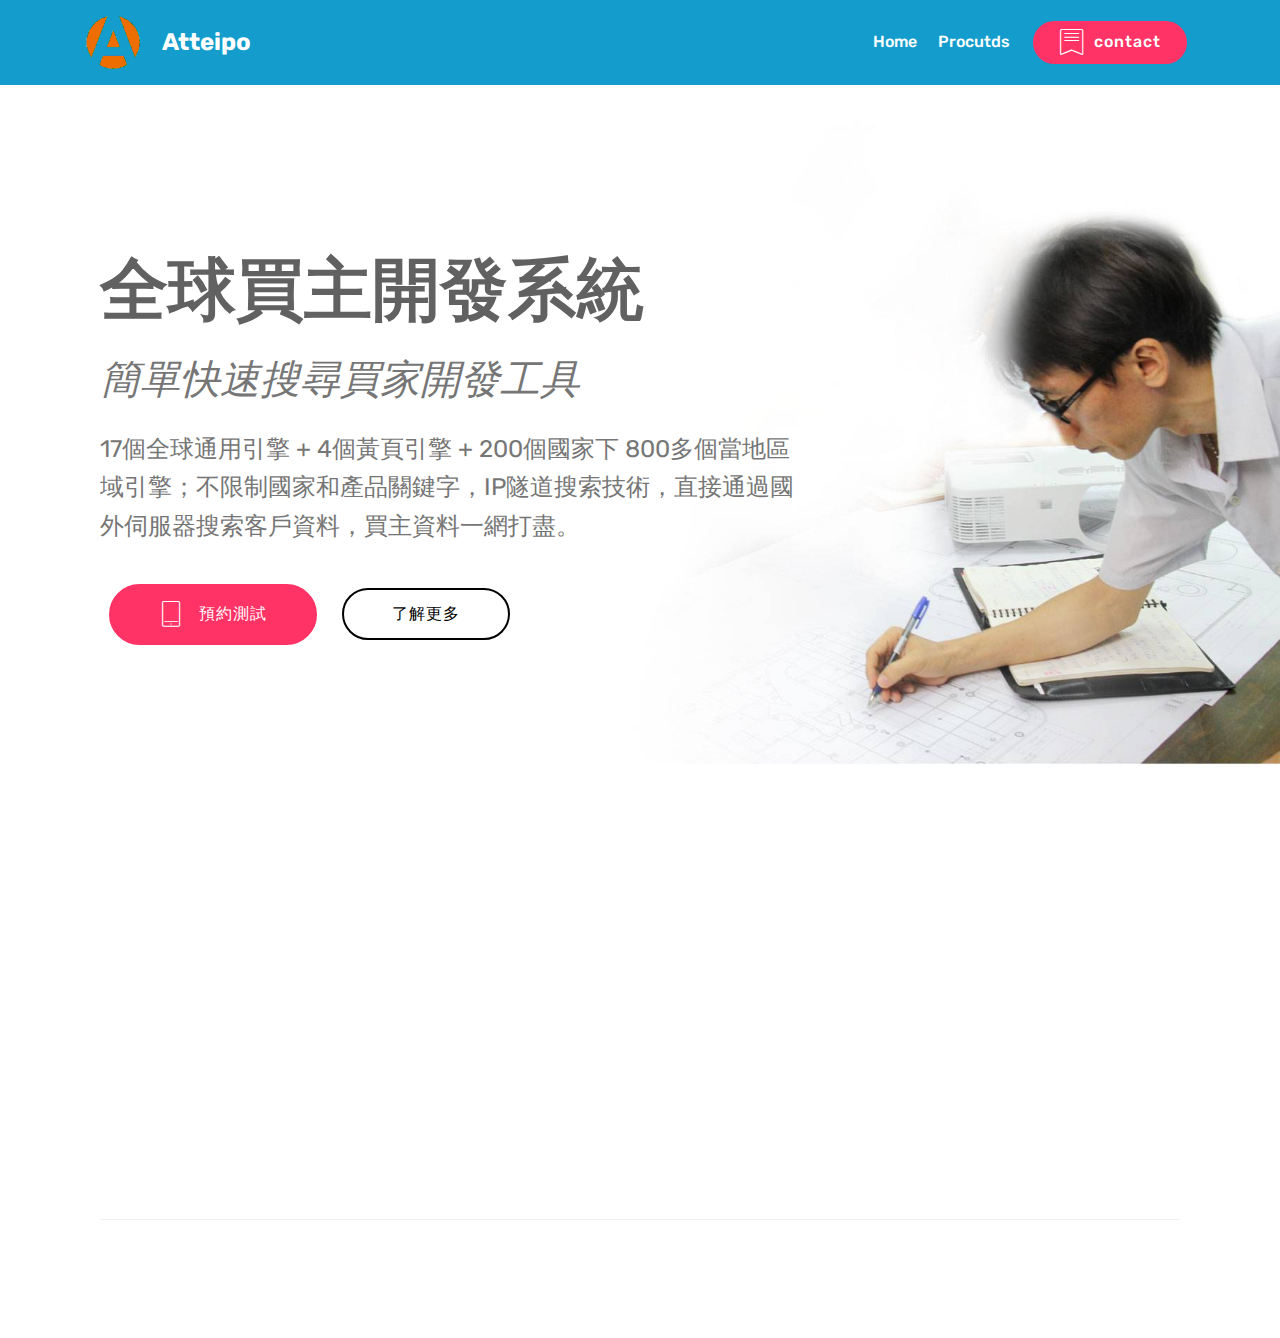
<file: index.html>
<!DOCTYPE html>
<html>
<head>
  <!-- Site made with Mobirise Website Builder v4.3.2, https://mobirise.com -->
  <meta charset="UTF-8">
  <meta http-equiv="X-UA-Compatible" content="IE=edge">
  <meta name="generator" content="Mobirise v4.3.2, mobirise.com">
  <meta name="viewport" content="width=device-width, initial-scale=1">
  <link rel="shortcut icon" href="assets/images/a-1-128x128.png" type="image/x-icon">
  <meta name="description" content="">
  <title>Home</title>
  <link rel="stylesheet" href="assets/web/assets/mobirise-icons/mobirise-icons.css">
  <link rel="stylesheet" href="assets/tether/tether.min.css">
  <link rel="stylesheet" href="assets/bootstrap/css/bootstrap.min.css">
  <link rel="stylesheet" href="assets/bootstrap/css/bootstrap-grid.min.css">
  <link rel="stylesheet" href="assets/bootstrap/css/bootstrap-reboot.min.css">
  <link rel="stylesheet" href="assets/socicon/css/styles.css">
  <link rel="stylesheet" href="assets/dropdown/css/style.css">
  <link rel="stylesheet" href="assets/animate.css/animate.min.css">
  <link rel="stylesheet" href="assets/theme/css/style.css">
  <link rel="stylesheet" href="assets/mobirise/css/mbr-additional.css" type="text/css">
  
  
  
</head>
<body>
<section class="menu cid-qxgG9Fo6vX" once="menu" id="menu2-t" data-rv-view="66">

    

    <nav class="navbar navbar-expand beta-menu navbar-dropdown align-items-center navbar-fixed-top navbar-toggleable-sm">
        <button class="navbar-toggler navbar-toggler-right" type="button" data-toggle="collapse" data-target="#navbarSupportedContent" aria-controls="navbarSupportedContent" aria-expanded="false" aria-label="Toggle navigation">
            <div class="hamburger">
                <span></span>
                <span></span>
                <span></span>
                <span></span>
            </div>
        </button>
        <div class="menu-logo">
            <div class="navbar-brand">
                <span class="navbar-logo">
                    <a href="https://yesme38.github.io/trad/">
                        <img src="assets/images/a-1-128x128.png" alt="Mobirise" title="" media-simple="true" style="height: 4.3rem;">
                    </a>
                </span>
                <span class="navbar-caption-wrap"><a class="navbar-caption text-white display-5" href="index.html">Atteipo</a></span>
            </div>
        </div>
        <div class="collapse navbar-collapse" id="navbarSupportedContent">
            <ul class="navbar-nav nav-dropdown" data-app-modern-menu="true"><li class="nav-item">
                    <a class="nav-link link text-white display-4" href="index.html">
                        Home</a>
                </li>
                <li class="nav-item">
                    <a class="nav-link link text-white display-4" href="page1.html">
                        Procutds</a>
                </li></ul>
            <div class="navbar-buttons mbr-section-btn"><a class="btn btn-sm btn-secondary display-4" href="contact.html"><span class="mbri-bookmark mbr-iconfont mbr-iconfont-btn"></span>
                    contact<br></a></div>
        </div>
    </nav>
</section>

<section class="engine"><a href="https://mobirise.co/c">free web page maker</a></section><section class="header9 cid-qwZsg8IKnx mbr-fullscreen" id="header9-m" data-rv-view="60">

    

    

    <div class="container">
        <div class="media-container-column mbr-white col-md-8">
            <h1 class="mbr-section-title align-left mbr-bold pb-3 mbr-fonts-style display-1">全球買主開發系統</h1>
            <h3 class="mbr-section-subtitle align-left mbr-light pb-3 mbr-fonts-style display-2">
                簡單快速搜尋買家開發工具</h3>
            <p class="mbr-text align-left pb-3 mbr-fonts-style display-5">17個全球通用引擎 + 4個黃頁引擎 + 200個國家下 800多個當地區域引擎；不限制國家和產品關鍵字，IP隧道搜索技術，直接通過國外伺服器搜索客戶資料，買主資料一網打盡。</p>
            <div class="mbr-section-btn align-left"><a class="btn btn-md btn-primary display-4" href="contact.html"><span class="mbri-tablet-vertical mbr-iconfont mbr-iconfont-btn"></span>預約測試</a>
                <a class="btn btn-md btn-black-outline display-4" href="page1.html">了解更多</a></div>
        </div>
    </div>

    
</section>

<section class="footer3 cid-qwZsStF4lR" id="footer3-n" data-rv-view="63">

    

    

    <div class="container">
        <div class="media-container-row content">
            <div class="col-md-2 col-sm-4">
                <div class="mb-3 img-logo">
                    <a href="https://mobirise.com/">
                         <img src="assets/images/a-128x128.png" alt="Mobirise" title="" media-simple="true">
                    </a>
                </div>
                <p class="mbr-fonts-style foot-logo display-5">首岳資訊</p>
            </div>
            <div class="col-md-3 col-sm-4">
                <p class="mb-4 mbr-fonts-style foot-title display-7">服務項目</p>
                <p class="mbr-text mbr-links-column mbr-fonts-style display-7">全球買主開發系統<br>ＳＥＯ網站優化<br>網站設計規劃<br><a href="#" class="text-black">G</a>oogle關鍵字廣告</p>
            </div>
            <div class="col-md-3 col-sm-4">
                <p class="mb-4 mbr-fonts-style foot-title display-7">
                    聯絡我們</p>
                <p class="mbr-text mbr-fonts-style mbr-links-column display-7">台中市北區崇德路一段579號7F3&nbsp;<br>Tel:04-22993075 ＃213<br>Fax:04-22358122<br><br>專案經理 ：曾淑薫 <br><br><br></p>
            </div>
            <div class="col-md-4 col-sm-12">
                <p class="mb-4 mbr-fonts-style foot-title display-7">
                    索取資料</p>
                <p class="mbr-text form-text mbr-fonts-style display-7">
                    留下Email我將相關資訊寄給您.
                </p>
                <div class="media-container-column" data-form-type="formoid">
                    <div data-form-alert="" hidden="" class="align-center">Thanks for filling out the form!</div>

                    <form class="form-inline" action="https://mobirise.com/" method="post" data-form-title="Mobirise Form">
                        <input type="hidden" value="P0WbWrJSkFwkFGByLKWhjFrx5xtRO4LDcmNWnj1fkT/x0uNaF1UGj3mn+YphKdtOn2FQL7hRNTy8EoBa0QHK0FABTVylG3UH24ClpDk+pmztnxQyzsH9PrmbTqUUuStx" data-form-email="true">
                        <div class="form-group">
                            <input type="email" class="form-control input-sm input-inverse my-2" name="email" required="" data-form-field="Email" placeholder="Email" id="email-footer3-n">
                        </div>
                        <div class="input-group-btn m-2"><button href="" class="btn btn-primary display-4" type="submit" role="button">Subscribe</button></div>
                    </form>
                </div>

            </div>
        </div>
        <div class="footer-lower">
            <div class="media-container-row">
                <div class="col-sm-12">
                    <hr>
                </div>
            </div>
            <div class="media-container-row">
                <div class="col-sm-6 copyright">
                    <p class="mbr-text mbr-fonts-style display-7">
                        © Copyright 2017 Atteipo - All Rights Reserved
                    </p>
                </div>
                <div class="col-md-6">
                    <div class="social-list align-right">
                        <div class="soc-item">
                            <a href="https://twitter.com/mobirise" target="_blank">
                                <span class="mbr-iconfont mbr-iconfont-social socicon-twitter socicon" style="color: rgb(255, 255, 255);" media-simple="true"></span>
                            </a>
                        </div>
                        <div class="soc-item">
                            <a href="https://www.facebook.com/pages/Mobirise/1616226671953247" target="_blank">
                                <span class="mbr-iconfont mbr-iconfont-social socicon-facebook socicon" style="color: rgb(255, 255, 255);" media-simple="true"></span>
                            </a>
                        </div>
                        <div class="soc-item">
                            <a href="https://www.youtube.com/c/mobirise" target="_blank">
                                <span class="mbr-iconfont mbr-iconfont-social socicon-youtube socicon" style="color: rgb(255, 255, 255);" media-simple="true"></span>
                            </a>
                        </div>
                        <div class="soc-item">
                            <a href="https://instagram.com/mobirise" target="_blank">
                                <span class="mbr-iconfont mbr-iconfont-social socicon-instagram socicon" style="color: rgb(255, 255, 255);" media-simple="true"></span>
                            </a>
                        </div>
                        <div class="soc-item">
                            <a href="https://plus.google.com/u/0/+Mobirise" target="_blank">
                                <span class="mbr-iconfont mbr-iconfont-social socicon-googleplus socicon" style="color: rgb(255, 255, 255);" media-simple="true"></span>
                            </a>
                        </div>
                        <div class="soc-item">
                            <a href="https://www.behance.net/Mobirise" target="_blank">
                                <span class="mbr-iconfont mbr-iconfont-social socicon-behance socicon" style="font-size: 24px; color: rgb(255, 255, 255);" media-simple="true"></span>
                            </a>
                        </div>
                    </div>
                </div>
            </div>
        </div>
    </div>
</section>


  <script src="assets/web/assets/jquery/jquery.min.js"></script>
  <script src="assets/popper/popper.min.js"></script>
  <script src="assets/tether/tether.min.js"></script>
  <script src="assets/bootstrap/js/bootstrap.min.js"></script>
  <script src="assets/smooth-scroll/smooth-scroll.js"></script>
  <script src="assets/viewport-checker/jquery.viewportchecker.js"></script>
  <script src="assets/dropdown/js/script.min.js"></script>
  <script src="assets/touch-swipe/jquery.touch-swipe.min.js"></script>
  <script src="assets/theme/js/script.js"></script>
  <script src="assets/formoid/formoid.min.js"></script>
  
  
 <div id="scrollToTop" class="scrollToTop mbr-arrow-up"><a style="text-align: center;"><i class="mbri-down mbr-iconfont"></i></a></div>
    <input name="animation" type="hidden">
  </body>
</html>
</file>
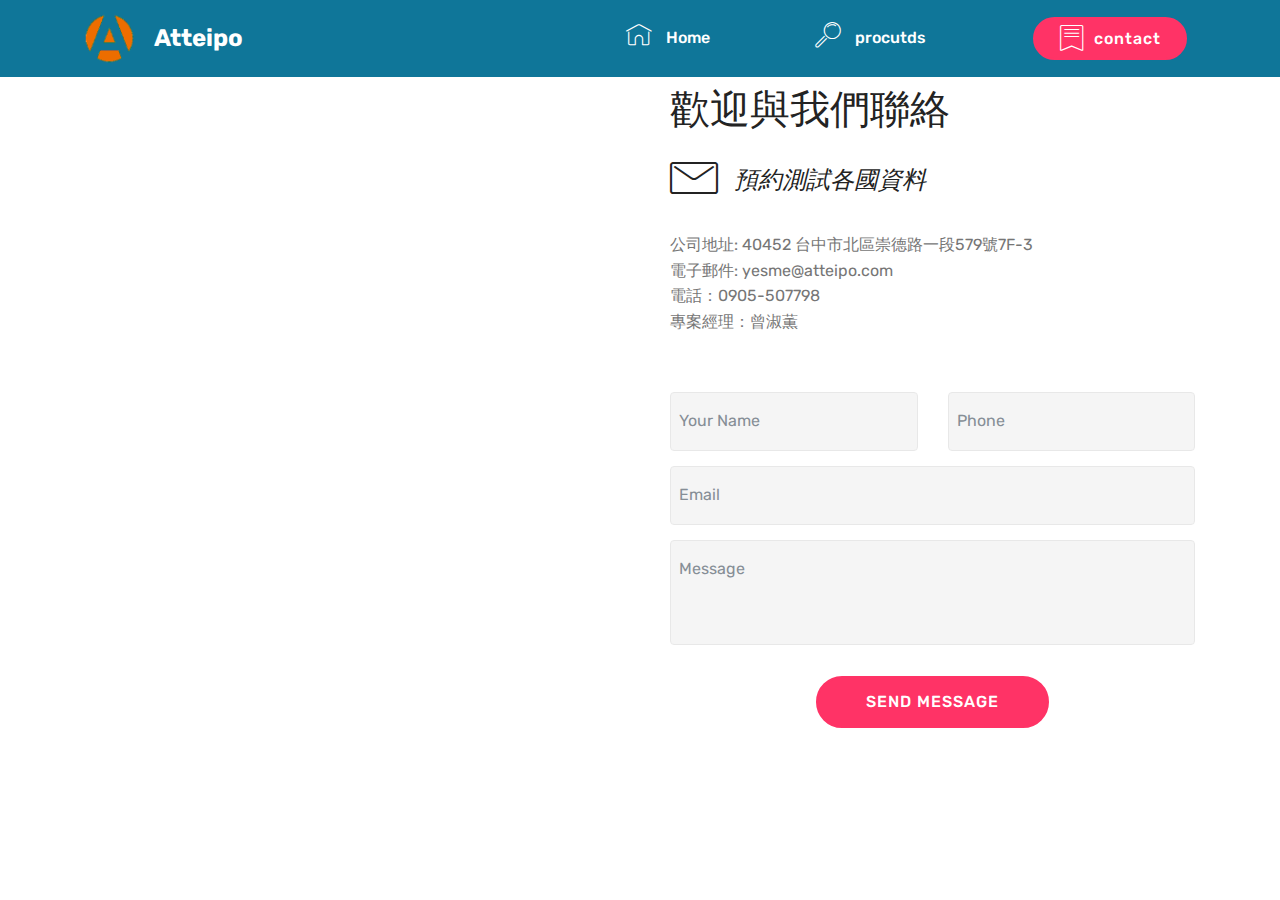
<file: contact.html>
<!DOCTYPE html>
<html>
<head>
  <!-- Site made with Mobirise Website Builder v4.3.2, https://mobirise.com -->
  <meta charset="UTF-8">
  <meta http-equiv="X-UA-Compatible" content="IE=edge">
  <meta name="generator" content="Mobirise v4.3.2, mobirise.com">
  <meta name="viewport" content="width=device-width, initial-scale=1">
  <link rel="shortcut icon" href="assets/images/a-1-128x128.png" type="image/x-icon">
  <meta name="description" content="全球買家開發工具">
  <title>contact</title>
  <link rel="stylesheet" href="assets/web/assets/mobirise-icons/mobirise-icons.css">
  <link rel="stylesheet" href="assets/tether/tether.min.css">
  <link rel="stylesheet" href="assets/bootstrap/css/bootstrap.min.css">
  <link rel="stylesheet" href="assets/bootstrap/css/bootstrap-grid.min.css">
  <link rel="stylesheet" href="assets/bootstrap/css/bootstrap-reboot.min.css">
  <link rel="stylesheet" href="assets/animate.css/animate.min.css">
  <link rel="stylesheet" href="assets/dropdown/css/style.css">
  <link rel="stylesheet" href="assets/theme/css/style.css">
  <link rel="stylesheet" href="assets/mobirise/css/mbr-additional.css" type="text/css">
  
  
  
</head>
<body>
<section class="menu cid-quPydGharx" once="menu" id="menu1-q" data-rv-view="73">

    

    <nav class="navbar navbar-expand beta-menu navbar-dropdown align-items-center navbar-fixed-top navbar-toggleable-sm">
        <button class="navbar-toggler navbar-toggler-right" type="button" data-toggle="collapse" data-target="#navbarSupportedContent" aria-controls="navbarSupportedContent" aria-expanded="false" aria-label="Toggle navigation">
            <div class="hamburger">
                <span></span>
                <span></span>
                <span></span>
                <span></span>
            </div>
        </button>
        <div class="menu-logo">
            <div class="navbar-brand">
                <span class="navbar-logo">
                    <a href="https://yesme38.github.io/trad/">
                         <img src="assets/images/a-128x128.png" alt="Atteipo" title="全球買主開發系統" media-simple="true" style="height: 3.8rem;">
                    </a>
                </span>
                <span class="navbar-caption-wrap"><a class="navbar-caption text-white display-5" href="https://yesme38.github.io/trad/">Atteipo</a></span>
            </div>
        </div>
        <div class="collapse navbar-collapse" id="navbarSupportedContent">
            <ul class="navbar-nav nav-dropdown" data-app-modern-menu="true"><li class="nav-item">
                    <a class="nav-link link text-white display-4" href="index.html">
                        <span class="mbri-home mbr-iconfont mbr-iconfont-btn"></span>
                        Home &nbsp; &nbsp; &nbsp; &nbsp; &nbsp; &nbsp; &nbsp; &nbsp; &nbsp; &nbsp;&nbsp;</a>
                </li>
                <li class="nav-item">
                    <a class="nav-link link text-white display-4" href="page1.html">
                        <span class="mbri-search mbr-iconfont mbr-iconfont-btn"></span>
                        procutds &nbsp; &nbsp; &nbsp; &nbsp; &nbsp; &nbsp; &nbsp; &nbsp; &nbsp; &nbsp;&nbsp;</a>
                </li></ul>
            <div class="navbar-buttons mbr-section-btn"><a class="btn btn-sm btn-secondary display-7" href="contact.html"><span class="mbri-bookmark mbr-iconfont mbr-iconfont-btn"></span>
                    
                    contact<br></a></div>
        </div>
    </nav>
</section>

<section class="engine"><a href="https://mobirise.co/g">how to create a website for free</a></section><section class="mbr-section form4 cid-qx8feM1o64" id="form4-r" data-rv-view="75">

    

    
    <div class="container">
        <div class="row">
            <div class="col-md-6">
                <div class="google-map"><iframe frameborder="0" style="border:0" src="https://www.google.com/maps/embed/v1/place?key=AIzaSyA0Dx_boXQiwvdz8sJHoYeZNVTdoWONYkU&amp;q=place_id:ChIJY585lt4XaTQR5B4XIizihxA" allowfullscreen=""></iframe></div>
            </div>
            <div class="col-md-6">
                <h2 class="pb-3 align-left mbr-fonts-style display-2">
                    歡迎與我們聯絡</h2>
                <div>
                    <div class="icon-block pb-3">
                        <span class="icon-block__icon">
                            <span class="mbri-letter mbr-iconfont" media-simple="true"></span>
                        </span>
                        <h4 class="icon-block__title align-left mbr-fonts-style display-5">
                            預約測試各國資料</h4>
                    </div>
                    <div class="icon-contacts pb-3">
                        <h5 class="align-left mbr-fonts-style display-7"></h5>
                        <p class="mbr-text align-left mbr-fonts-style display-7">公司地址:   40452 台中市北區崇德路一段579號7F-3<br>電子郵件:   yesme@atteipo.com<br>電話：0905-507798<br>專案經理：曾淑薫<br><br></p>
                    </div>
                </div>
                <div data-form-type="formoid">
                    <div data-form-alert="" hidden="">
                        Thanks for filling out the form!
                    </div>
                    <form class="block mbr-form" action="https://mobirise.com/" method="post" data-form-title="Mobirise Form"><input type="hidden" data-form-email="true" value="rOCwZGdO7D6JYfUkp57G5myeEEEoyo9fG4p7au1fYdrBnsfju8cbXwosXSUg55xEWZfsEZ6zpUKZ9YHAWpf+YJQemBcIXOU0hVMsRhXRKwa5+HgYuemW/tfUcpTktFWd">
                        <div class="row">
                            <div class="col-md-6 multi-horizontal" data-for="name">
                                <input type="text" class="form-control input" name="name" data-form-field="Name" placeholder="Your Name" required="" id="name-form4-r">
                            </div>
                            <div class="col-md-6 multi-horizontal" data-for="phone">
                                <input type="text" class="form-control input" name="phone" data-form-field="Phone" placeholder="Phone" required="" id="phone-form4-r">
                            </div>
                            <div class="col-md-12" data-for="email">
                                <input type="text" class="form-control input" name="email" data-form-field="Email" placeholder="Email" required="" id="email-form4-r">
                            </div>
                            <div class="col-md-12" data-for="message">
                                <textarea class="form-control input" name="message" rows="3" data-form-field="Message" placeholder="Message" style="resize:none" id="message-form4-r"></textarea>
                            </div>
                            <div class="input-group-btn col-md-12" style="margin-top: 10px;">
                                <button href="" type="submit" class="btn btn-primary btn-form display-4">SEND MESSAGE</button>
                            </div>
                        </div>
                    </form>
                </div>
            </div>
        </div>
    </div>
</section>


  <script src="assets/web/assets/jquery/jquery.min.js"></script>
  <script src="assets/popper/popper.min.js"></script>
  <script src="assets/tether/tether.min.js"></script>
  <script src="assets/bootstrap/js/bootstrap.min.js"></script>
  <script src="assets/smooth-scroll/smooth-scroll.js"></script>
  <script src="assets/touch-swipe/jquery.touch-swipe.min.js"></script>
  <script src="assets/viewport-checker/jquery.viewportchecker.js"></script>
  <script src="assets/dropdown/js/script.min.js"></script>
  <script src="assets/theme/js/script.js"></script>
  <script src="assets/formoid/formoid.min.js"></script>
  
  
 <div id="scrollToTop" class="scrollToTop mbr-arrow-up"><a style="text-align: center;"><i class="mbri-down mbr-iconfont"></i></a></div>
    <input name="animation" type="hidden">
  </body>
</html>
</file>
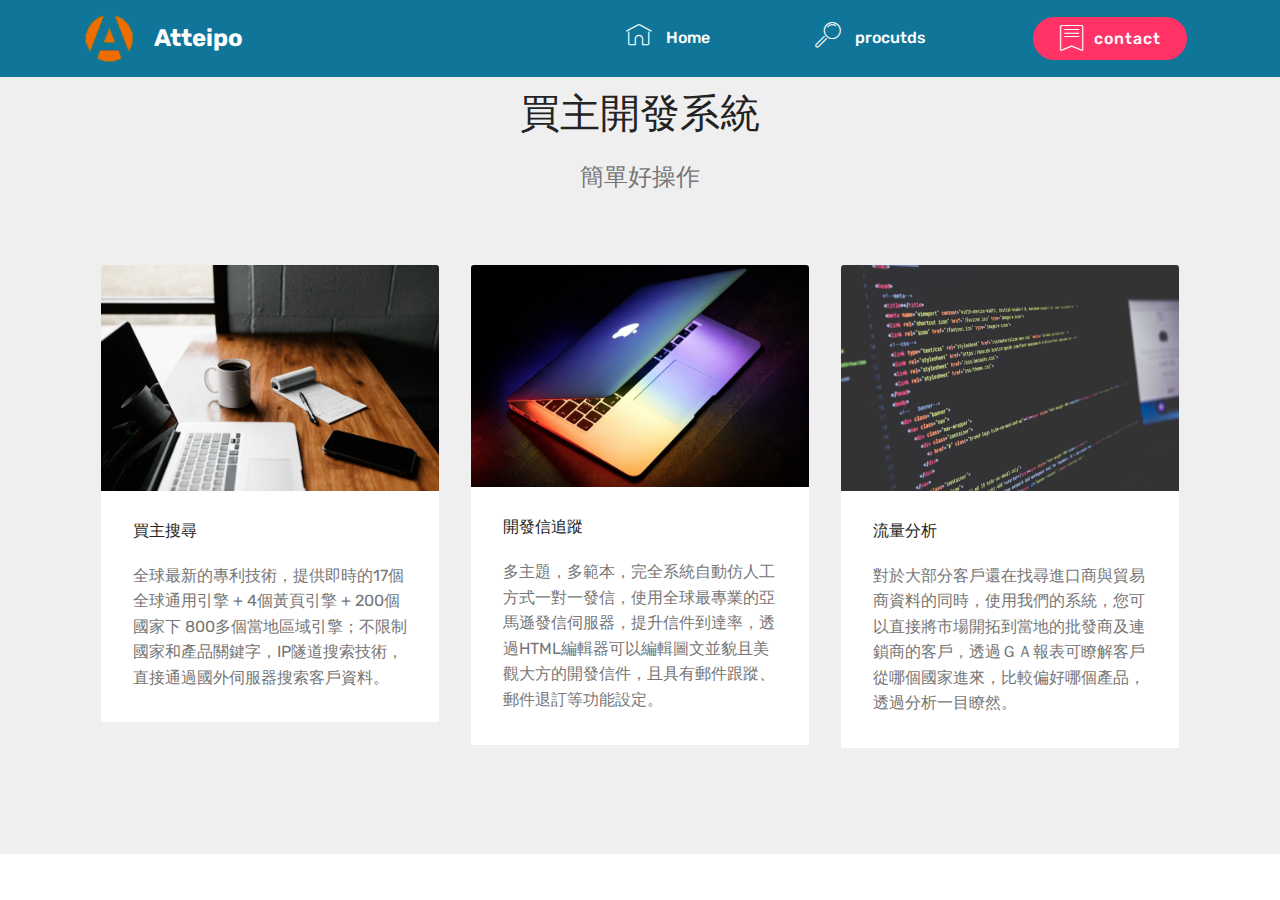
<file: page1.html>
<!DOCTYPE html>
<html>
<head>
  <!-- Site made with Mobirise Website Builder v4.3.2, https://mobirise.com -->
  <meta charset="UTF-8">
  <meta http-equiv="X-UA-Compatible" content="IE=edge">
  <meta name="generator" content="Mobirise v4.3.2, mobirise.com">
  <meta name="viewport" content="width=device-width, initial-scale=1">
  <link rel="shortcut icon" href="assets/images/a-1-128x128.png" type="image/x-icon">
  <meta name="description" content="全球買主開發工具">
  <title>procutds</title>
  <link rel="stylesheet" href="assets/web/assets/mobirise-icons/mobirise-icons.css">
  <link rel="stylesheet" href="assets/tether/tether.min.css">
  <link rel="stylesheet" href="assets/bootstrap/css/bootstrap.min.css">
  <link rel="stylesheet" href="assets/bootstrap/css/bootstrap-grid.min.css">
  <link rel="stylesheet" href="assets/bootstrap/css/bootstrap-reboot.min.css">
  <link rel="stylesheet" href="assets/dropdown/css/style.css">
  <link rel="stylesheet" href="assets/animate.css/animate.min.css">
  <link rel="stylesheet" href="assets/theme/css/style.css">
  <link rel="stylesheet" href="assets/mobirise/css/mbr-additional.css" type="text/css">
  
  
  
</head>
<body>
<section class="menu cid-quPydGharx" once="menu" id="menu1-o" data-rv-view="68">

    

    <nav class="navbar navbar-expand beta-menu navbar-dropdown align-items-center navbar-fixed-top navbar-toggleable-sm">
        <button class="navbar-toggler navbar-toggler-right" type="button" data-toggle="collapse" data-target="#navbarSupportedContent" aria-controls="navbarSupportedContent" aria-expanded="false" aria-label="Toggle navigation">
            <div class="hamburger">
                <span></span>
                <span></span>
                <span></span>
                <span></span>
            </div>
        </button>
        <div class="menu-logo">
            <div class="navbar-brand">
                <span class="navbar-logo">
                    <a href="https://yesme38.github.io/trad/">
                         <img src="assets/images/a-128x128.png" alt="Atteipo" title="全球買主開發系統" media-simple="true" style="height: 3.8rem;">
                    </a>
                </span>
                <span class="navbar-caption-wrap"><a class="navbar-caption text-white display-5" href="https://yesme38.github.io/trad/">Atteipo</a></span>
            </div>
        </div>
        <div class="collapse navbar-collapse" id="navbarSupportedContent">
            <ul class="navbar-nav nav-dropdown" data-app-modern-menu="true"><li class="nav-item">
                    <a class="nav-link link text-white display-4" href="index.html">
                        <span class="mbri-home mbr-iconfont mbr-iconfont-btn"></span>
                        Home &nbsp; &nbsp; &nbsp; &nbsp; &nbsp; &nbsp; &nbsp; &nbsp; &nbsp; &nbsp;&nbsp;</a>
                </li>
                <li class="nav-item">
                    <a class="nav-link link text-white display-4" href="page1.html">
                        <span class="mbri-search mbr-iconfont mbr-iconfont-btn"></span>
                        procutds &nbsp; &nbsp; &nbsp; &nbsp; &nbsp; &nbsp; &nbsp; &nbsp; &nbsp; &nbsp;&nbsp;</a>
                </li></ul>
            <div class="navbar-buttons mbr-section-btn"><a class="btn btn-sm btn-secondary display-7" href="contact.html"><span class="mbri-bookmark mbr-iconfont mbr-iconfont-btn"></span>
                    
                    contact<br></a></div>
        </div>
    </nav>
</section>

<section class="engine"><a href="https://mobirise.co/m">bootstrap table</a></section><section class="features18 popup-btn-cards cid-qwZxKh5x06" id="features18-p" data-rv-view="70">

    

    
    <div class="container">
        <h2 class="mbr-section-title pb-3 align-center mbr-fonts-style display-2">
            買主開發系統</h2>
        <h3 class="mbr-section-subtitle display-5 align-center mbr-fonts-style mbr-light">簡單好操作</h3>
        <div class="media-container-row pt-5 ">
            <div class="card p-3 col-12 col-md-6 col-lg-4">
                <div class="card-wrapper ">
                    <div class="card-img">
                        <div class="mbr-overlay"></div>
                        <div class="mbr-section-btn text-center"><a href="contact.html" class="btn btn-primary display-4">
                                暸解更多</a></div>
                        <img src="assets/images/mbr-1620x1080.jpg" alt="Mobirise" title="" media-simple="true">
                    </div>
                    <div class="card-box">
                        <h4 class="card-title mbr-fonts-style display-7">
                            買主搜尋</h4>
                        <p class="mbr-text mbr-fonts-style align-left display-7">
                            全球最新的專利技術，提供即時的17個全球通用引擎 + 4個黃頁引擎 + 200個國家下 800多個當地區域引擎；不限制國家和產品關鍵字，IP隧道搜索技術，直接通過國外伺服器搜索客戶資料。

                        </p>
                    </div>
                </div>
            </div>
            <div class="card p-3 col-12 col-md-6 col-lg-4">
                <div class="card-wrapper">
                    <div class="card-img">
                        <div class="mbr-overlay"></div>
                        <div class="mbr-section-btn text-center"><a href="contact.html" class="btn btn-primary display-4">
                                暸解更多</a></div>
                        <img src="assets/images/mbr-1646x1080.jpg" alt="Mobirise" title="" media-simple="true">
                    </div>
                    <div class="card-box">
                        <h4 class="card-title mbr-fonts-style display-7">
                            開發信追蹤</h4>
                        <p class="mbr-text mbr-fonts-style display-7">
                           多主題，多範本，完全系統自動仿人工方式一對一發信，使用全球最專業的亞馬遜發信伺服器，提升信件到達率，透過HTML編輯器可以編輯圖文並貌且美觀大方的開發信件，且具有郵件跟蹤、郵件退訂等功能設定。

                        </p>
                    </div>
                </div>
            </div>

            <div class="card p-3 col-12 col-md-6 col-lg-4">
                <div class="card-wrapper">
                    <div class="card-img">
                        <div class="mbr-overlay"></div>
                        <div class="mbr-section-btn text-center"><a href="contact.html" class="btn btn-primary display-4">
                                暸解更多
                            </a></div>
                        <img src="assets/images/03.jpg" alt="Mobirise" media-simple="true">
                    </div>
                    <div class="card-box">
                        <h4 class="card-title mbr-fonts-style display-7">
                            流量分析</h4>
                        <p class="mbr-text mbr-fonts-style display-7">
                            對於大部分客戶還在找尋進口商與貿易商資料的同時，使用我們的系統，您可以直接將市場開拓到當地的批發商及連鎖商的客戶，透過ＧＡ報表可瞭解客戶從哪個國家進來，比較偏好哪個產品，透過分析一目瞭然。</p>
                    </div>
                </div>
            </div>

            
        </div>
    </div>
</section>


  <script src="assets/web/assets/jquery/jquery.min.js"></script>
  <script src="assets/popper/popper.min.js"></script>
  <script src="assets/tether/tether.min.js"></script>
  <script src="assets/bootstrap/js/bootstrap.min.js"></script>
  <script src="assets/dropdown/js/script.min.js"></script>
  <script src="assets/touch-swipe/jquery.touch-swipe.min.js"></script>
  <script src="assets/viewport-checker/jquery.viewportchecker.js"></script>
  <script src="assets/smooth-scroll/smooth-scroll.js"></script>
  <script src="assets/theme/js/script.js"></script>
  
  
 <div id="scrollToTop" class="scrollToTop mbr-arrow-up"><a style="text-align: center;"><i class="mbri-down mbr-iconfont"></i></a></div>
    <input name="animation" type="hidden">
  </body>
</html>
</file>
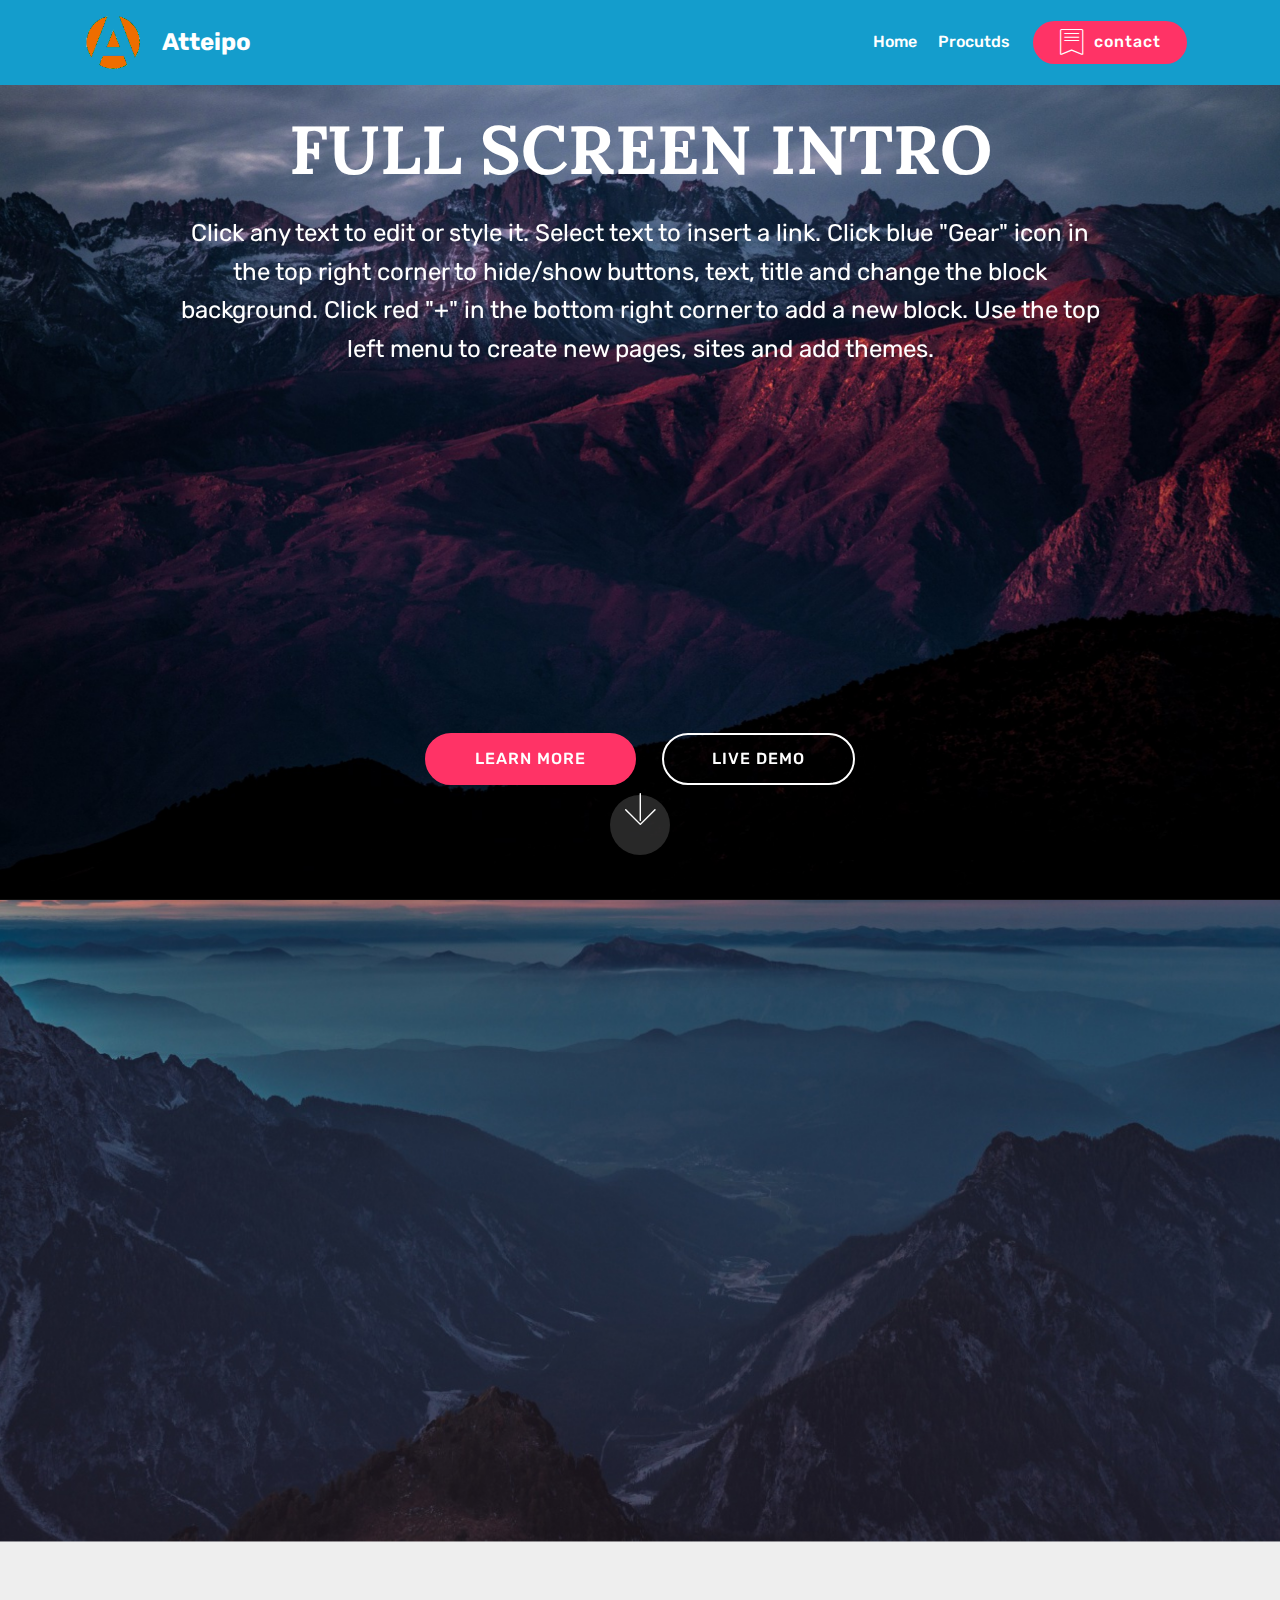
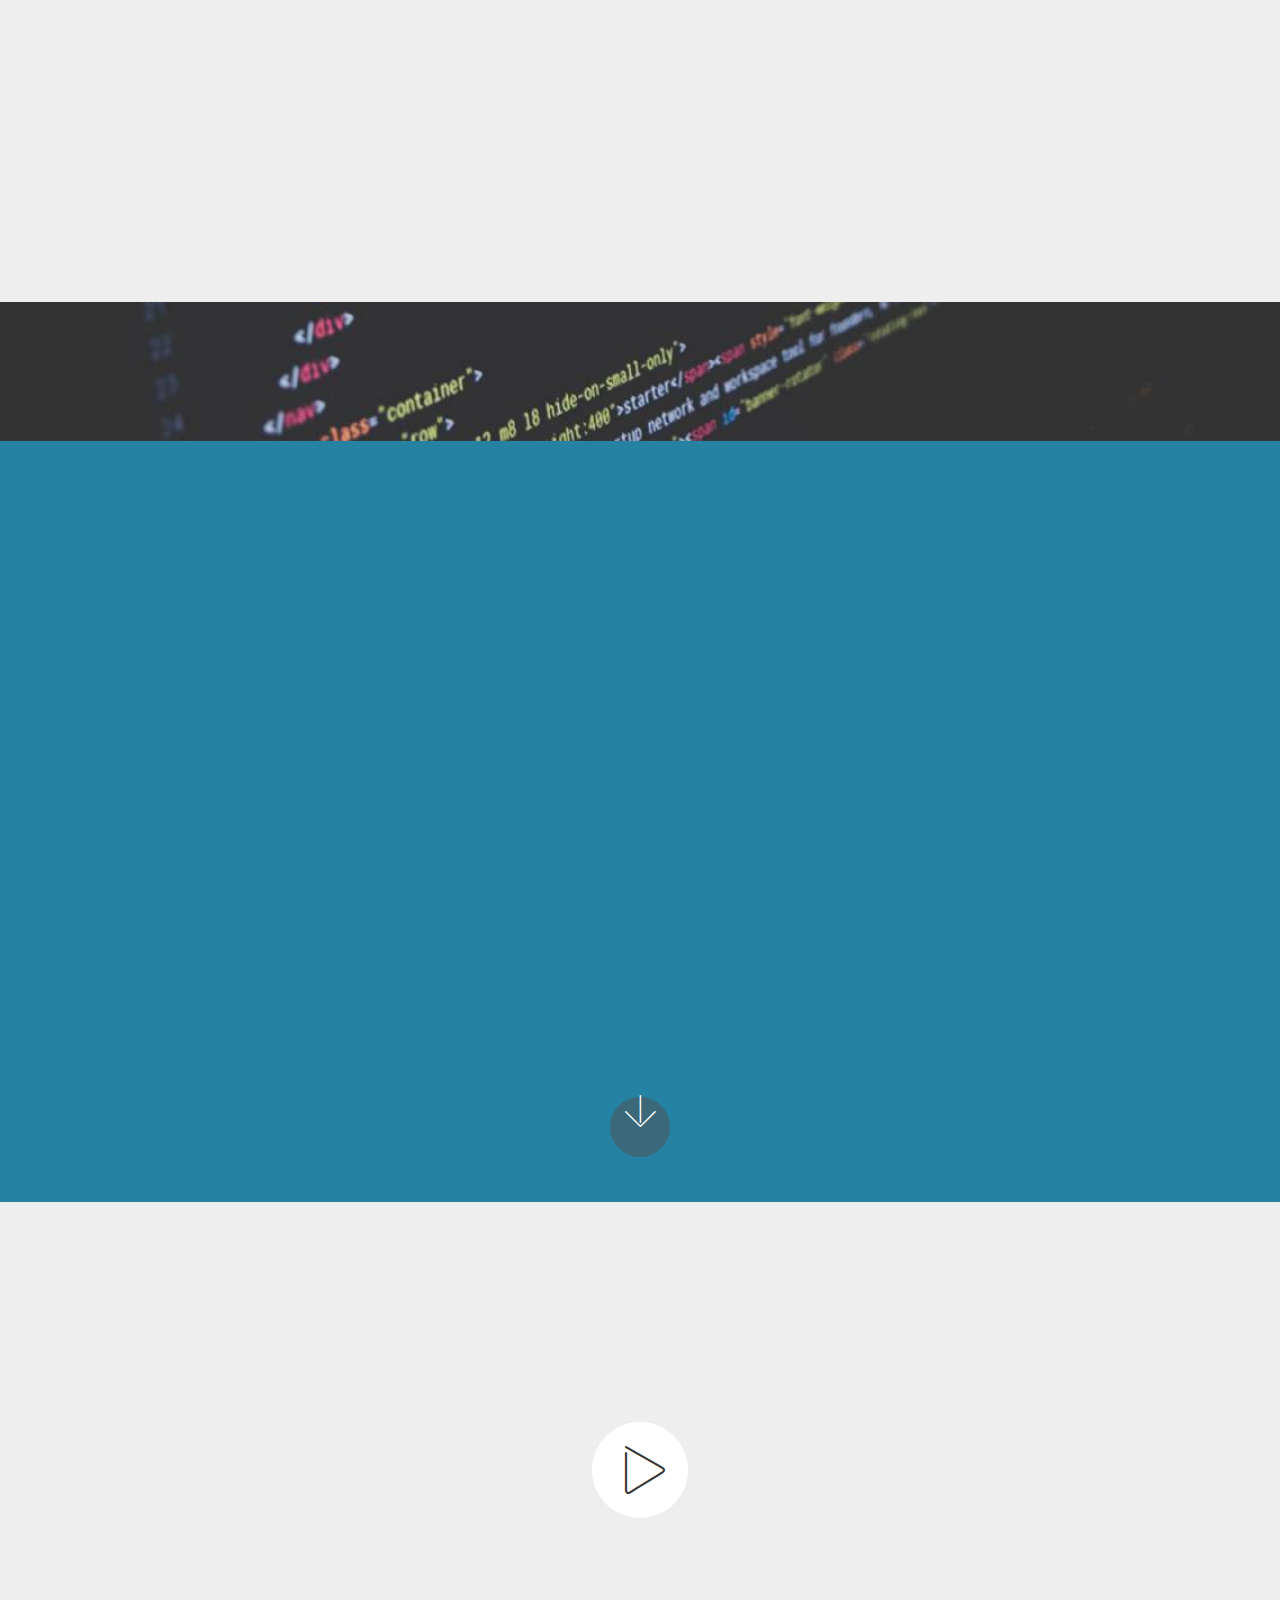
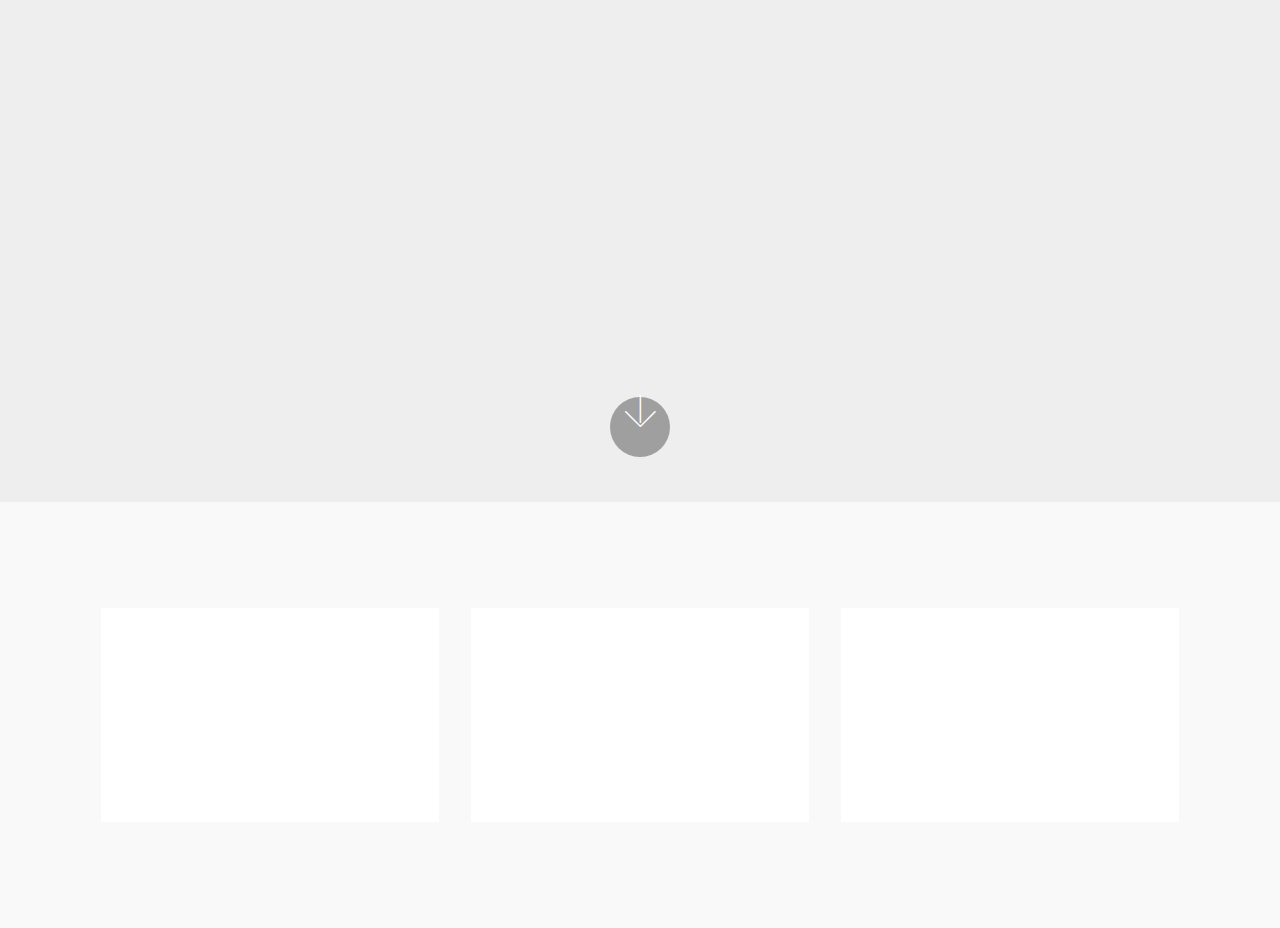
<file: page3.html>
<!DOCTYPE html>
<html>
<head>
  <!-- Site made with Mobirise Website Builder v4.3.2, https://mobirise.com -->
  <meta charset="UTF-8">
  <meta http-equiv="X-UA-Compatible" content="IE=edge">
  <meta name="generator" content="Mobirise v4.3.2, mobirise.com">
  <meta name="viewport" content="width=device-width, initial-scale=1">
  <link rel="shortcut icon" href="assets/images/a-1-128x128.png" type="image/x-icon">
  <meta name="description" content="Web Page Maker Description">
  <title>Page 3</title>
  <link rel="stylesheet" href="assets/web/assets/mobirise-icons/mobirise-icons.css">
  <link rel="stylesheet" href="assets/tether/tether.min.css">
  <link rel="stylesheet" href="assets/bootstrap/css/bootstrap.min.css">
  <link rel="stylesheet" href="assets/bootstrap/css/bootstrap-grid.min.css">
  <link rel="stylesheet" href="assets/bootstrap/css/bootstrap-reboot.min.css">
  <link rel="stylesheet" href="assets/dropdown/css/style.css">
  <link rel="stylesheet" href="assets/animate.css/animate.min.css">
  <link rel="stylesheet" href="assets/theme/css/style.css">
  <link rel="stylesheet" href="assets/mobirise/css/mbr-additional.css" type="text/css">
  
  
  
</head>
<body>
<section class="menu cid-qxgG9Fo6vX" once="menu" id="menu2-u" data-rv-view="78">

    

    <nav class="navbar navbar-expand beta-menu navbar-dropdown align-items-center navbar-fixed-top navbar-toggleable-sm">
        <button class="navbar-toggler navbar-toggler-right" type="button" data-toggle="collapse" data-target="#navbarSupportedContent" aria-controls="navbarSupportedContent" aria-expanded="false" aria-label="Toggle navigation">
            <div class="hamburger">
                <span></span>
                <span></span>
                <span></span>
                <span></span>
            </div>
        </button>
        <div class="menu-logo">
            <div class="navbar-brand">
                <span class="navbar-logo">
                    <a href="https://yesme38.github.io/trad/">
                        <img src="assets/images/a-1-128x128.png" alt="Mobirise" title="" media-simple="true" style="height: 4.3rem;">
                    </a>
                </span>
                <span class="navbar-caption-wrap"><a class="navbar-caption text-white display-5" href="index.html">Atteipo</a></span>
            </div>
        </div>
        <div class="collapse navbar-collapse" id="navbarSupportedContent">
            <ul class="navbar-nav nav-dropdown" data-app-modern-menu="true"><li class="nav-item">
                    <a class="nav-link link text-white display-4" href="index.html">
                        Home</a>
                </li>
                <li class="nav-item">
                    <a class="nav-link link text-white display-4" href="page1.html">
                        Procutds</a>
                </li></ul>
            <div class="navbar-buttons mbr-section-btn"><a class="btn btn-sm btn-secondary display-4" href="contact.html"><span class="mbri-bookmark mbr-iconfont mbr-iconfont-btn"></span>
                    contact<br></a></div>
        </div>
    </nav>
</section>

<section class="engine"><a href="https://mobirise.co/c">free web page maker</a></section><section class="cid-qBQONskCUl mbr-fullscreen mbr-parallax-background" id="header2-v" data-rv-view="80">

    

    

    <div class="container align-center">
        <div class="row justify-content-md-center">
            <div class="mbr-white col-md-10">
                <h1 class="mbr-section-title mbr-bold pb-3 mbr-fonts-style display-1">
                    FULL SCREEN INTRO
                </h1>
                
                <p class="mbr-text pb-3 mbr-fonts-style display-5">
                    Click any text to edit or style it. Select text to insert a link. Click blue "Gear" icon in the top right corner to hide/show buttons, text, title and change the block background. Click red "+" in the bottom right corner to add a new block. Use the top left menu to create new pages, sites and add themes.<iframe width="560" height="315" src="https://www.youtube.com/embed/hfEuoyDxmWQ" frameborder="0" gesture="media" allow="encrypted-media" allowfullscreen=""></iframe><br>
                </p>
                <div class="mbr-section-btn">
                    <a class="btn btn-md btn-secondary display-4" href="https://mobirise.com">LEARN MORE</a>
                    <a class="btn btn-md btn-white-outline display-4" href="https://mobirise.com">LIVE DEMO</a>
                </div>
            </div>
        </div>
    </div>
    <div class="mbr-arrow hidden-sm-down" aria-hidden="true">
        <a href="#next">
            <i class="mbri-down mbr-iconfont"></i>
        </a>
    </div>
</section>

<section class="header4 cid-qBQOOHwyCK mbr-parallax-background" id="header4-w" data-rv-view="83">

    

    

    <div class="container">
        <div class="row justify-content-md-center">
            <div class="media-content col-md-10">
                <h1 class="mbr-section-title align-center mbr-white pb-3 mbr-bold mbr-fonts-style display-1">
                    INTRO WITH IMAGE
                </h1>
                
                <div class="mbr-text align-center mbr-white pb-3">
                    <p class="mbr-text mbr-fonts-style display-5">
                        Intro with background image, color overlay and a picture at the bottom. Mobirise helps you cut down development time by providing you with a flexible website editor with a drag and drop interface.
                    </p>
                </div>
                <div class="mbr-section-btn align-center">
                    <a class="btn btn-md btn-primary display-4" href="https://mobirise.com">LEARN MORE</a>
                    <a class="btn btn-md btn-white-outline display-4" href="https://mobirise.com">LIVE DEMO</a>
                </div>
            </div>
        
            <div class="mbr-figure pt-5" style="width: 60%;">
                <img src="assets/images/01.jpg" alt="Mobirise" media-simple="true">
            </div>
        </div>
    </div>
</section>

<section class="header12 cid-qBQOPXbB9D mbr-fullscreen mbr-parallax-background" id="header12-x" data-rv-view="86">

    

    <div class="mbr-overlay" style="opacity: 0.9; background-color: rgb(15, 118, 153);">
    </div>

    <div class="container  ">
            <div class="media-container">
                <div class="col-md-12 align-center">
                    <h1 class="mbr-section-title pb-3 mbr-white mbr-bold mbr-fonts-style display-1">
                        INTRO WITH ICONS
                    </h1>
                    <p class="mbr-text pb-3 mbr-white mbr-fonts-style display-5">
                        Full screen intro with background image, color overlay and icons
                    </p>
                    <div class="mbr-section-btn align-center py-2">
                        <a class="btn btn-md btn-secondary display-4" href="https://mobirise.com">MORE</a>
                    </div>

                    <div class="icons-media-container mbr-white">
                        <div class="card col-12 col-md-6 col-lg-3">
                            <div class="icon-block">
                            <a href="https://mobirise.com/">
                                <span class="mbri-layers mbr-iconfont" media-simple="true"></span>
                            </a>
                            </div>
                            <h5 class="mbr-fonts-style display-5">
                                Multi Layout
                            </h5>
                        </div>

                        <div class="card col-12 col-md-6 col-lg-3">
                            <div class="icon-block">
                                <a href="https://mobirise.com/">
                                    <span class="mbri-sun mbr-iconfont" media-simple="true"></span>
                                </a>
                            </div>
                            <h5 class="mbr-fonts-style display-5">
                                Creative Idea
                            </h5>
                        </div>

                        <div class="card col-12 col-md-6 col-lg-3">
                            <div class="icon-block">
                                <a href="https://mobirise.com/">
                                    <span class="mbri-cash mbr-iconfont" media-simple="true"></span>
                                </a>
                            </div>
                            <h5 class="mbr-fonts-style display-5">
                                Target Buyers
                            </h5>
                        </div>

                        <div class="card col-12 col-md-6 col-lg-3">
                            <div class="icon-block">
                                <a href="https://mobirise.com/">
                                    <span class="mbri-mobirise mbr-iconfont" media-simple="true"></span>
                                </a>
                            </div>
                            <h5 class="mbr-fonts-style display-5">
                                Reach Top
                            </h5>
                        </div>
                    </div>
                </div>
            </div>
    </div>

    <div class="mbr-arrow hidden-sm-down" aria-hidden="true">
        <a href="#next">
            <i class="mbri-down mbr-iconfont"></i>
        </a>
    </div>
</section>

<section class="header13 cid-qBQOQJsVX2 mbr-fullscreen mbr-parallax-background" id="header13-y" data-rv-view="89">

    

    

    <div class="container">
        <div class="mbr-media show-modal align-center pb-4 mb-4 pt-5" data-modal=".modalWindow">
            <span class="mbri-play mbr-icofont" media-simple="true"></span>
        </div>

        <h1 class="mbr-section-title align-center pb-3 mbr-white mbr-bold mbr-fonts-style display-1">
            INTRO WITH POPUP VIDEO
        </h1>

        <h3 class="mbr-section-subtitle mbr-fonts-style display-5">
            Full-screen intro with background image, color, overlay, icons, popup video and subscribe form
        </h3>

        <div class="container mt-5 pt-5 pb-5">
            <div class="media-container-column" data-form-type="formoid">
                <div data-form-alert="" hidden="">
                    Thanks for filling out the form!
                </div>

                <form class="form-inline" action="https://mobirise.com/" method="post" data-form-title="Mobirise Form">
                    <input type="hidden" value="YPb8OvaoVwaL9Ai6gyIC7NgFrx8WuaFKGXSC0TWBZ7ihOT/ybw6mNq+bAi29DOUz5js0u1du5RKhf6zBLatX+TFqgY4qqvWeZSwo+eMlHpqmIvK09F/tMtjgj4ryxU1k" data-form-email="true">
                    <div class="form-group">
                        <input type="text" class="form-control input-sm input-inverse" name="name" required="" data-form-field="Name" placeholder="Name" id="name-header13-y">
                    </div>
                    <div class="form-group">
                        <input type="email" class="form-control input-sm input-inverse" name="email" required="" data-form-field="Email" placeholder="Email" id="email-header13-y">
                    </div>
                    <div class="form-group">
                        <input type="tel" class="form-control input-sm input-inverse" name="phone" data-form-field="Phone" placeholder="Phone" id="phone-header13-y">
                    </div>
                    <div class="buttons-wrap">
                        <button href="" class="btn btn-primary display-4" type="submit" role="button">SUBSCRIBE</button>
                    </div>
                </form>
            </div>
        </div>
    </div>

    <div>
        <div class="modalWindow" style="display: none;">
            <div class="modalWindow-container">
                <div class="modalWindow-video-container">
                    <div class="modalWindow-video">
                        <iframe width="100%" height="100%" frameborder="0" allowfullscreen="1" data-src="http://www.youtube.com/watch?v=uNCr7NdOJgw"></iframe>
                    </div>
                    <a class="close" role="button" data-dismiss="modal">
                        <span aria-hidden="true" class="mbri-close mbr-iconfont closeModal"></span>
                        <span class="sr-only">Close</span>
                    </a>
                </div>
            </div>
        </div>
    </div>

    <div class="mbr-arrow hidden-sm-down" aria-hidden="true">
        <a href="#next">
            <i class="mbri-down mbr-iconfont"></i>
        </a>
    </div>
</section>

<section class="features4 cid-qBQOTvvwWc" id="features4-z" data-rv-view="92">
    
         

    
    <div class="container">
        <div class="media-container-row">
            <div class="card p-3 col-12 col-md-6 col-lg-4">
                <div class="card-wrapper media-container-row media-container-row">
                    <div class="card-box">
                        <h4 class="card-title pb-3 mbr-fonts-style display-7">
                            No Coding
                        </h4>
                        <p class="mbr-text mbr-fonts-style display-7">
                            Mobirise is an easy website builder - just drop site elements to your page, add content and style it to look the way you like.
                        </p>
                    </div>
                </div>
            </div>

            <div class="card p-3 col-12 col-md-6 col-12 col-md-6 col-lg-4">
                <div class="card-wrapper media-container-row">
                    <div class="card-box">
                        <h4 class="card-title pb-3 mbr-fonts-style display-7">
                            Mobile Friendly
                        </h4>
                        <p class="mbr-text mbr-fonts-style display-7">
                            All sites you make with Mobirise are mobile-friendly. You don't have to create a special mobile version of your site.
                        </p>
                    </div>
                </div>
            </div>

            <div class="card p-3 col-12 col-md-6 col-lg-4">
                <div class="card-wrapper media-container-row">
                    <div class="card-box">
                        <h4 class="card-title pb-3 mbr-fonts-style display-7">
                            Unique Styles
                        </h4>
                        <p class="mbr-text mbr-fonts-style display-7">
                            Mobirise offers many site blocks in several themes, and though these blocks are pre-made, they are flexible.
                        </p>
                    </div>
                </div>
            </div>

            
        </div>
    </div>
</section>


  <script src="assets/web/assets/jquery/jquery.min.js"></script>
  <script src="assets/popper/popper.min.js"></script>
  <script src="assets/tether/tether.min.js"></script>
  <script src="assets/bootstrap/js/bootstrap.min.js"></script>
  <script src="assets/smooth-scroll/smooth-scroll.js"></script>
  <script src="assets/dropdown/js/script.min.js"></script>
  <script src="assets/touch-swipe/jquery.touch-swipe.min.js"></script>
  <script src="assets/vimeo_player/vimeo_player.js"></script>
  <script src="assets/viewport-checker/jquery.viewportchecker.js"></script>
  <script src="assets/jarallax/jarallax.min.js"></script>
  <script src="assets/theme/js/script.js"></script>
  <script src="assets/formoid/formoid.min.js"></script>
  
  
 <div id="scrollToTop" class="scrollToTop mbr-arrow-up"><a style="text-align: center;"><i class="mbri-down mbr-iconfont"></i></a></div>
    <input name="animation" type="hidden">
  </body>
</html>
</file>
<file: assets/web/assets/mobirise-icons/mobirise-icons.css>
@font-face {
  font-family: 'MobiriseIcons';
  src:  url('mobirise-icons.eot?spat4u');
  src:  url('mobirise-icons.eot?spat4u#iefix') format('embedded-opentype'),
    url('mobirise-icons.ttf?spat4u') format('truetype'),
    url('mobirise-icons.woff?spat4u') format('woff'),
    url('mobirise-icons.svg?spat4u#MobiriseIcons') format('svg');
  font-weight: normal;
  font-style: normal;
}

[class^="mbri-"], [class*=" mbri-"] {
  /* use !important to prevent issues with browser extensions that change fonts */
  font-family: MobiriseIcons !important;
  speak: none;
  font-style: normal;
  font-weight: normal;
  font-variant: normal;
  text-transform: none;
  line-height: 1;

  /* Better Font Rendering =========== */
  -webkit-font-smoothing: antialiased;
  -moz-osx-font-smoothing: grayscale;
}

.mbri-add-submenu:before {
  content: "\e900";
}
.mbri-alert:before {
  content: "\e901";
}
.mbri-align-center:before {
  content: "\e902";
}
.mbri-align-justify:before {
  content: "\e903";
}
.mbri-align-left:before {
  content: "\e904";
}
.mbri-align-right:before {
  content: "\e905";
}
.mbri-android:before {
  content: "\e906";
}
.mbri-apple:before {
  content: "\e907";
}
.mbri-arrow-down:before {
  content: "\e908";
}
.mbri-arrow-next:before {
  content: "\e909";
}
.mbri-arrow-prev:before {
  content: "\e90a";
}
.mbri-arrow-up:before {
  content: "\e90b";
}
.mbri-bold:before {
  content: "\e90c";
}
.mbri-bookmark:before {
  content: "\e90d";
}
.mbri-bootstrap:before {
  content: "\e90e";
}
.mbri-briefcase:before {
  content: "\e90f";
}
.mbri-browse:before {
  content: "\e910";
}
.mbri-bulleted-list:before {
  content: "\e911";
}
.mbri-calendar:before {
  content: "\e912";
}
.mbri-camera:before {
  content: "\e913";
}
.mbri-cart-add:before {
  content: "\e914";
}
.mbri-cart-full:before {
  content: "\e915";
}
.mbri-cash:before {
  content: "\e916";
}
.mbri-change-style:before {
  content: "\e917";
}
.mbri-chat:before {
  content: "\e918";
}
.mbri-clock:before {
  content: "\e919";
}
.mbri-close:before {
  content: "\e91a";
}
.mbri-cloud:before {
  content: "\e91b";
}
.mbri-code:before {
  content: "\e91c";
}
.mbri-contact-form:before {
  content: "\e91d";
}
.mbri-credit-card:before {
  content: "\e91e";
}
.mbri-cursor-click:before {
  content: "\e91f";
}
.mbri-cust-feedback:before {
  content: "\e920";
}
.mbri-database:before {
  content: "\e921";
}
.mbri-delivery:before {
  content: "\e922";
}
.mbri-desktop:before {
  content: "\e923";
}
.mbri-devices:before {
  content: "\e924";
}
.mbri-down:before {
  content: "\e925";
}
.mbri-download:before {
  content: "\e989";
}
.mbri-drag-n-drop:before {
  content: "\e927";
}
.mbri-drag-n-drop2:before {
  content: "\e928";
}
.mbri-edit:before {
  content: "\e929";
}
.mbri-edit2:before {
  content: "\e92a";
}
.mbri-error:before {
  content: "\e92b";
}
.mbri-extension:before {
  content: "\e92c";
}
.mbri-features:before {
  content: "\e92d";
}
.mbri-file:before {
  content: "\e92e";
}
.mbri-flag:before {
  content: "\e92f";
}
.mbri-folder:before {
  content: "\e930";
}
.mbri-gift:before {
  content: "\e931";
}
.mbri-github:before {
  content: "\e932";
}
.mbri-globe:before {
  content: "\e933";
}
.mbri-globe-2:before {
  content: "\e934";
}
.mbri-growing-chart:before {
  content: "\e935";
}
.mbri-hearth:before {
  content: "\e936";
}
.mbri-help:before {
  content: "\e937";
}
.mbri-home:before {
  content: "\e938";
}
.mbri-hot-cup:before {
  content: "\e939";
}
.mbri-idea:before {
  content: "\e93a";
}
.mbri-image-gallery:before {
  content: "\e93b";
}
.mbri-image-slider:before {
  content: "\e93c";
}
.mbri-info:before {
  content: "\e93d";
}
.mbri-italic:before {
  content: "\e93e";
}
.mbri-key:before {
  content: "\e93f";
}
.mbri-laptop:before {
  content: "\e940";
}
.mbri-layers:before {
  content: "\e941";
}
.mbri-left-right:before {
  content: "\e942";
}
.mbri-left:before {
  content: "\e943";
}
.mbri-letter:before {
  content: "\e944";
}
.mbri-like:before {
  content: "\e945";
}
.mbri-link:before {
  content: "\e946";
}
.mbri-lock:before {
  content: "\e947";
}
.mbri-login:before {
  content: "\e948";
}
.mbri-logout:before {
  content: "\e949";
}
.mbri-magic-stick:before {
  content: "\e94a";
}
.mbri-map-pin:before {
  content: "\e94b";
}
.mbri-menu:before {
  content: "\e94c";
}
.mbri-mobile:before {
  content: "\e94d";
}
.mbri-mobile2:before {
  content: "\e94e";
}
.mbri-mobirise:before {
  content: "\e94f";
}
.mbri-more-horizontal:before {
  content: "\e950";
}
.mbri-more-vertical:before {
  content: "\e951";
}
.mbri-music:before {
  content: "\e952";
}
.mbri-new-file:before {
  content: "\e953";
}
.mbri-numbered-list:before {
  content: "\e954";
}
.mbri-opened-folder:before {
  content: "\e955";
}
.mbri-pages:before {
  content: "\e956";
}
.mbri-paper-plane:before {
  content: "\e957";
}
.mbri-paperclip:before {
  content: "\e958";
}
.mbri-photo:before {
  content: "\e959";
}
.mbri-photos:before {
  content: "\e95a";
}
.mbri-pin:before {
  content: "\e95b";
}
.mbri-play:before {
  content: "\e95c";
}
.mbri-plus:before {
  content: "\e95d";
}
.mbri-preview:before {
  content: "\e95e";
}
.mbri-print:before {
  content: "\e95f";
}
.mbri-protect:before {
  content: "\e960";
}
.mbri-question:before {
  content: "\e961";
}
.mbri-quote-left:before {
  content: "\e962";
}
.mbri-quote-right:before {
  content: "\e963";
}
.mbri-refresh:before {
  content: "\e964";
}
.mbri-responsive:before {
  content: "\e965";
}
.mbri-right:before {
  content: "\e966";
}
.mbri-rocket:before {
  content: "\e967";
}
.mbri-sad-face:before {
  content: "\e968";
}
.mbri-sale:before {
  content: "\e969";
}
.mbri-save:before {
  content: "\e96a";
}
.mbri-search:before {
  content: "\e96b";
}
.mbri-setting:before {
  content: "\e96c";
}
.mbri-setting2:before {
  content: "\e96d";
}
.mbri-setting3:before {
  content: "\e96e";
}
.mbri-share:before {
  content: "\e96f";
}
.mbri-shopping-bag:before {
  content: "\e970";
}
.mbri-shopping-basket:before {
  content: "\e971";
}
.mbri-shopping-cart:before {
  content: "\e972";
}
.mbri-sites:before {
  content: "\e973";
}
.mbri-smile-face:before {
  content: "\e974";
}
.mbri-speed:before {
  content: "\e975";
}
.mbri-star:before {
  content: "\e976";
}
.mbri-success:before {
  content: "\e977";
}
.mbri-sun:before {
  content: "\e978";
}
.mbri-sun2:before {
  content: "\e979";
}
.mbri-tablet:before {
  content: "\e97a";
}
.mbri-tablet-vertical:before {
  content: "\e97b";
}
.mbri-target:before {
  content: "\e97c";
}
.mbri-timer:before {
  content: "\e97d";
}
.mbri-to-ftp:before {
  content: "\e97e";
}
.mbri-to-local-drive:before {
  content: "\e97f";
}
.mbri-touch-swipe:before {
  content: "\e980";
}
.mbri-touch:before {
  content: "\e981";
}
.mbri-trash:before {
  content: "\e982";
}
.mbri-underline:before {
  content: "\e983";
}
.mbri-unlink:before {
  content: "\e984";
}
.mbri-unlock:before {
  content: "\e985";
}
.mbri-up-down:before {
  content: "\e986";
}
.mbri-up:before {
  content: "\e987";
}
.mbri-update:before {
  content: "\e988";
}
.mbri-upload:before {
 content: "\e926"; 
}
.mbri-user:before {
  content: "\e98a";
}
.mbri-user2:before {
  content: "\e98b";
}
.mbri-users:before {
  content: "\e98c";
}
.mbri-video:before {
  content: "\e98d";
}
.mbri-video-play:before {
  content: "\e98e";
}
.mbri-watch:before {
  content: "\e98f";
}
.mbri-website-theme:before {
  content: "\e990";
}
.mbri-wifi:before {
  content: "\e991";
}
.mbri-windows:before {
  content: "\e992";
}
.mbri-zoom-out:before {
  content: "\e993";
}
.mbri-redo:before {
  content: "\e994";
}
.mbri-undo:before {
  content: "\e995";
}
</file>
<file: assets/socicon/css/styles.css>
@charset "UTF-8";

@font-face {
  font-family: "socicon";
  src:url("../fonts/socicon.eot");
  src:url("../fonts/socicon.eot?#iefix") format("embedded-opentype"),
    url("../fonts/socicon.woff") format("woff"),
    url("../fonts/socicon.ttf") format("truetype"),
    url("../fonts/socicon.svg#socicon") format("svg");
  font-weight: normal;
  font-style: normal;

}

[data-icon]:before {
  font-family: "socicon" !important;
  content: attr(data-icon);
  font-style: normal !important;
  font-weight: normal !important;
  font-variant: normal !important;
  text-transform: none !important;
  speak: none;
  line-height: 1;
  -webkit-font-smoothing: antialiased;
  -moz-osx-font-smoothing: grayscale;
}

[class^="socicon-"]:before,
[class*=" socicon-"]:before {
  font-family: "socicon" !important;
  font-style: normal !important;
  font-weight: normal !important;
  font-variant: normal !important;
  text-transform: none !important;
  speak: none;
  line-height: 1;
  -webkit-font-smoothing: antialiased;
  -moz-osx-font-smoothing: grayscale;
}

.socicon-modelmayhem:before {
  content: "\e000";
}
.socicon-mixcloud:before {
  content: "\e001";
}
.socicon-drupal:before {
  content: "\e002";
}
.socicon-swarm:before {
  content: "\e003";
}
.socicon-istock:before {
  content: "\e004";
}
.socicon-yammer:before {
  content: "\e005";
}
.socicon-ello:before {
  content: "\e006";
}
.socicon-stackoverflow:before {
  content: "\e007";
}
.socicon-persona:before {
  content: "\e008";
}
.socicon-triplej:before {
  content: "\e009";
}
.socicon-houzz:before {
  content: "\e00a";
}
.socicon-rss:before {
  content: "\e00b";
}
.socicon-paypal:before {
  content: "\e00c";
}
.socicon-odnoklassniki:before {
  content: "\e00d";
}
.socicon-airbnb:before {
  content: "\e00e";
}
.socicon-periscope:before {
  content: "\e00f";
}
.socicon-outlook:before {
  content: "\e010";
}
.socicon-coderwall:before {
  content: "\e011";
}
.socicon-tripadvisor:before {
  content: "\e012";
}
.socicon-appnet:before {
  content: "\e013";
}
.socicon-goodreads:before {
  content: "\e014";
}
.socicon-tripit:before {
  content: "\e015";
}
.socicon-lanyrd:before {
  content: "\e016";
}
.socicon-slideshare:before {
  content: "\e017";
}
.socicon-buffer:before {
  content: "\e018";
}
.socicon-disqus:before {
  content: "\e019";
}
.socicon-vkontakte:before {
  content: "\e01a";
}
.socicon-whatsapp:before {
  content: "\e01b";
}
.socicon-patreon:before {
  content: "\e01c";
}
.socicon-storehouse:before {
  content: "\e01d";
}
.socicon-pocket:before {
  content: "\e01e";
}
.socicon-mail:before {
  content: "\e01f";
}
.socicon-blogger:before {
  content: "\e020";
}
.socicon-technorati:before {
  content: "\e021";
}
.socicon-reddit:before {
  content: "\e022";
}
.socicon-dribbble:before {
  content: "\e023";
}
.socicon-stumbleupon:before {
  content: "\e024";
}
.socicon-digg:before {
  content: "\e025";
}
.socicon-envato:before {
  content: "\e026";
}
.socicon-behance:before {
  content: "\e027";
}
.socicon-delicious:before {
  content: "\e028";
}
.socicon-deviantart:before {
  content: "\e029";
}
.socicon-forrst:before {
  content: "\e02a";
}
.socicon-play:before {
  content: "\e02b";
}
.socicon-zerply:before {
  content: "\e02c";
}
.socicon-wikipedia:before {
  content: "\e02d";
}
.socicon-apple:before {
  content: "\e02e";
}
.socicon-flattr:before {
  content: "\e02f";
}
.socicon-github:before {
  content: "\e030";
}
.socicon-renren:before {
  content: "\e031";
}
.socicon-friendfeed:before {
  content: "\e032";
}
.socicon-newsvine:before {
  content: "\e033";
}
.socicon-identica:before {
  content: "\e034";
}
.socicon-bebo:before {
  content: "\e035";
}
.socicon-zynga:before {
  content: "\e036";
}
.socicon-steam:before {
  content: "\e037";
}
.socicon-xbox:before {
  content: "\e038";
}
.socicon-windows:before {
  content: "\e039";
}
.socicon-qq:before {
  content: "\e03a";
}
.socicon-douban:before {
  content: "\e03b";
}
.socicon-meetup:before {
  content: "\e03c";
}
.socicon-playstation:before {
  content: "\e03d";
}
.socicon-android:before {
  content: "\e03e";
}
.socicon-snapchat:before {
  content: "\e03f";
}
.socicon-twitter:before {
  content: "\e040";
}
.socicon-facebook:before {
  content: "\e041";
}
.socicon-googleplus:before {
  content: "\e042";
}
.socicon-pinterest:before {
  content: "\e043";
}
.socicon-foursquare:before {
  content: "\e044";
}
.socicon-yahoo:before {
  content: "\e045";
}
.socicon-skype:before {
  content: "\e046";
}
.socicon-yelp:before {
  content: "\e047";
}
.socicon-feedburner:before {
  content: "\e048";
}
.socicon-linkedin:before {
  content: "\e049";
}
.socicon-viadeo:before {
  content: "\e04a";
}
.socicon-xing:before {
  content: "\e04b";
}
.socicon-myspace:before {
  content: "\e04c";
}
.socicon-soundcloud:before {
  content: "\e04d";
}
.socicon-spotify:before {
  content: "\e04e";
}
.socicon-grooveshark:before {
  content: "\e04f";
}
.socicon-lastfm:before {
  content: "\e050";
}
.socicon-youtube:before {
  content: "\e051";
}
.socicon-vimeo:before {
  content: "\e052";
}
.socicon-dailymotion:before {
  content: "\e053";
}
.socicon-vine:before {
  content: "\e054";
}
.socicon-flickr:before {
  content: "\e055";
}
.socicon-500px:before {
  content: "\e056";
}
.socicon-wordpress:before {
  content: "\e058";
}
.socicon-tumblr:before {
  content: "\e059";
}
.socicon-twitch:before {
  content: "\e05a";
}
.socicon-8tracks:before {
  content: "\e05b";
}
.socicon-amazon:before {
  content: "\e05c";
}
.socicon-icq:before {
  content: "\e05d";
}
.socicon-smugmug:before {
  content: "\e05e";
}
.socicon-ravelry:before {
  content: "\e05f";
}
.socicon-weibo:before {
  content: "\e060";
}
.socicon-baidu:before {
  content: "\e061";
}
.socicon-angellist:before {
  content: "\e062";
}
.socicon-ebay:before {
  content: "\e063";
}
.socicon-imdb:before {
  content: "\e064";
}
.socicon-stayfriends:before {
  content: "\e065";
}
.socicon-residentadvisor:before {
  content: "\e066";
}
.socicon-google:before {
  content: "\e067";
}
.socicon-yandex:before {
  content: "\e068";
}
.socicon-sharethis:before {
  content: "\e069";
}
.socicon-bandcamp:before {
  content: "\e06a";
}
.socicon-itunes:before {
  content: "\e06b";
}
.socicon-deezer:before {
  content: "\e06c";
}
.socicon-telegram:before {
  content: "\e06e";
}
.socicon-openid:before {
  content: "\e06f";
}
.socicon-amplement:before {
  content: "\e070";
}
.socicon-viber:before {
  content: "\e071";
}
.socicon-zomato:before {
  content: "\e072";
}
.socicon-draugiem:before {
  content: "\e074";
}
.socicon-endomodo:before {
  content: "\e075";
}
.socicon-filmweb:before {
  content: "\e076";
}
.socicon-stackexchange:before {
  content: "\e077";
}
.socicon-wykop:before {
  content: "\e078";
}
.socicon-teamspeak:before {
  content: "\e079";
}
.socicon-teamviewer:before {
  content: "\e07a";
}
.socicon-ventrilo:before {
  content: "\e07b";
}
.socicon-younow:before {
  content: "\e07c";
}
.socicon-raidcall:before {
  content: "\e07d";
}
.socicon-mumble:before {
  content: "\e07e";
}
.socicon-medium:before {
  content: "\e06d";
}
.socicon-bebee:before {
  content: "\e07f";
}
.socicon-hitbox:before {
  content: "\e080";
}
.socicon-reverbnation:before {
  content: "\e081";
}
.socicon-formulr:before {
  content: "\e082";
}
.socicon-instagram:before {
  content: "\e057";
}
.socicon-battlenet:before {
  content: "\e083";
}
.socicon-chrome:before {
  content: "\e084";
}
.socicon-discord:before {
  content: "\e086";
}
.socicon-issuu:before {
  content: "\e087";
}
.socicon-macos:before {
  content: "\e088";
}
.socicon-firefox:before {
  content: "\e089";
}
.socicon-opera:before {
  content: "\e08d";
}
.socicon-keybase:before {
  content: "\e090";
}
.socicon-alliance:before {
  content: "\e091";
}
.socicon-livejournal:before {
  content: "\e092";
}
.socicon-googlephotos:before {
  content: "\e093";
}
.socicon-horde:before {
  content: "\e094";
}
.socicon-etsy:before {
  content: "\e095";
}
.socicon-zapier:before {
  content: "\e096";
}
.socicon-google-scholar:before {
  content: "\e097";
}
.socicon-researchgate:before {
  content: "\e098";
}
.socicon-wechat:before {
  content: "\e099";
}
.socicon-strava:before {
  content: "\e09a";
}
.socicon-line:before {
  content: "\e09b";
}
.socicon-lyft:before {
  content: "\e09c";
}
.socicon-uber:before {
  content: "\e09d";
}
.socicon-songkick:before {
  content: "\e09e";
}
.socicon-viewbug:before {
  content: "\e09f";
}
.socicon-googlegroups:before {
  content: "\e0a0";
}
.socicon-quora:before {
  content: "\e073";
}
.socicon-diablo:before {
  content: "\e085";
}
.socicon-blizzard:before {
  content: "\e0a1";
}
.socicon-hearthstone:before {
  content: "\e08b";
}
.socicon-heroes:before {
  content: "\e08a";
}
.socicon-overwatch:before {
  content: "\e08c";
}
.socicon-warcraft:before {
  content: "\e08e";
}
.socicon-starcraft:before {
  content: "\e08f";
}
.socicon-beam:before {
  content: "\e0a2";
}
.socicon-curse:before {
  content: "\e0a3";
}
.socicon-player:before {
  content: "\e0a4";
}
.socicon-streamjar:before {
  content: "\e0a5";
}
.socicon-nintendo:before {
  content: "\e0a6";
}
.socicon-hellocoton:before {
  content: "\e0a7";
}
</file>
<file: assets/dropdown/css/style.css>
.navbar-dropdown {
  left: 0;
  padding: 0;
  position: absolute;
  right: 0;
  top: 0;
  transition: all 0.45s ease;
  z-index: 1030;
  background: #282828; }
  .navbar-dropdown .navbar-logo {
    margin-right: 0.8rem;
    transition: margin 0.3s ease-in-out;
    vertical-align: middle; }
    .navbar-dropdown .navbar-logo img {
      height: 3.125rem;
      transition: all 0.3s ease-in-out; }
    .navbar-dropdown .navbar-logo.mbr-iconfont {
      font-size: 3.125rem;
      line-height: 3.125rem; }
  .navbar-dropdown .navbar-caption {
    font-weight: 700;
    white-space: normal;
    vertical-align: -4px;
    line-height: 3.125rem !important; }
    .navbar-dropdown .navbar-caption, .navbar-dropdown .navbar-caption:hover {
      color: inherit;
      text-decoration: none; }
  .navbar-dropdown .mbr-iconfont + .navbar-caption {
    vertical-align: -1px; }
  .navbar-dropdown.navbar-fixed-top {
    position: fixed; }
  .navbar-dropdown .navbar-brand span {
    vertical-align: -4px; }
  .navbar-dropdown.bg-color.transparent {
    background: none; }
  .navbar-dropdown.navbar-short .navbar-brand {
    padding: 0.625rem 0; }
    .navbar-dropdown.navbar-short .navbar-brand span {
      vertical-align: -1px; }
  .navbar-dropdown.navbar-short .navbar-caption {
    line-height: 2.375rem !important;
    vertical-align: -2px; }
  .navbar-dropdown.navbar-short .navbar-logo {
    margin-right: 0.5rem; }
    .navbar-dropdown.navbar-short .navbar-logo img {
      height: 2.375rem; }
    .navbar-dropdown.navbar-short .navbar-logo.mbr-iconfont {
      font-size: 2.375rem;
      line-height: 2.375rem; }
  .navbar-dropdown.navbar-short .mbr-table-cell {
    height: 3.625rem; }
  .navbar-dropdown .navbar-close {
    left: 0.6875rem;
    position: fixed;
    top: 0.75rem;
    z-index: 1000; }
  .navbar-dropdown .hamburger-icon {
    content: "";
    display: inline-block;
    vertical-align: middle;
    width: 16px;
    -webkit-box-shadow: 0 -6px 0 1px #282828,0 0 0 1px #282828,0 6px 0 1px #282828;
    -moz-box-shadow: 0 -6px 0 1px #282828,0 0 0 1px #282828,0 6px 0 1px #282828;
    box-shadow: 0 -6px 0 1px #282828,0 0 0 1px #282828,0 6px 0 1px #282828; }

.dropdown-menu .dropdown-toggle[data-toggle="dropdown-submenu"]::after {
  border-bottom: 0.35em solid transparent;
  border-left: 0.35em solid;
  border-right: 0;
  border-top: 0.35em solid transparent;
  margin-left: 0.3rem; }

.dropdown-menu .dropdown-item:focus {
  outline: 0; }

.nav-dropdown {
  font-size: 0.75rem;
  font-weight: 500;
  height: auto !important; }
  .nav-dropdown .nav-btn {
    padding-left: 1rem; }
  .nav-dropdown .link {
    margin: .667em 1.667em;
    font-weight: 500;
    padding: 0;
    transition: color .2s ease-in-out; }
    .nav-dropdown .link.dropdown-toggle {
      margin-right: 2.583em; }
      .nav-dropdown .link.dropdown-toggle::after {
        margin-left: .25rem;
        border-top: 0.35em solid;
        border-right: 0.35em solid transparent;
        border-left: 0.35em solid transparent;
        border-bottom: 0; }
      .nav-dropdown .link.dropdown-toggle[aria-expanded="true"] {
        margin: 0;
        padding: 0.667em 3.263em  0.667em 1.667em; }
  .nav-dropdown .link::after,
  .nav-dropdown .dropdown-item::after {
    color: inherit; }
  .nav-dropdown .btn {
    font-size: 0.75rem;
    font-weight: 700;
    letter-spacing: 0;
    margin-bottom: 0;
    padding-left: 1.25rem;
    padding-right: 1.25rem; }
  .nav-dropdown .dropdown-menu {
    border-radius: 0;
    border: 0;
    left: 0;
    margin: 0;
    padding-bottom: 1.25rem;
    padding-top: 1.25rem;
    position: relative; }
  .nav-dropdown .dropdown-submenu {
    margin-left: 0.125rem;
    top: 0; }
  .nav-dropdown .dropdown-item {
    font-weight: 500;
    line-height: 2;
    padding: 0.3846em 4.615em 0.3846em 1.5385em;
    position: relative;
    transition: color .2s ease-in-out, background-color .2s ease-in-out; }
    .nav-dropdown .dropdown-item::after {
      margin-top: -0.3077em;
      position: absolute;
      right: 1.1538em;
      top: 50%; }
    .nav-dropdown .dropdown-item:focus, .nav-dropdown .dropdown-item:hover {
      background: none; }

@media (max-width: 767px) {
  .nav-dropdown.navbar-toggleable-sm {
    bottom: 0;
    display: none;
    left: 0;
    overflow-x: hidden;
    position: fixed;
    top: 0;
    transform: translateX(-100%);
    -ms-transform: translateX(-100%);
    -webkit-transform: translateX(-100%);
    width: 18.75rem;
    z-index: 999; } }
.nav-dropdown.navbar-toggleable-xl {
  bottom: 0;
  display: none;
  left: 0;
  overflow-x: hidden;
  position: fixed;
  top: 0;
  transform: translateX(-100%);
  -ms-transform: translateX(-100%);
  -webkit-transform: translateX(-100%);
  width: 18.75rem;
  z-index: 999; }

.nav-dropdown-sm {
  display: block !important;
  overflow-x: hidden;
  overflow: auto;
  padding-top: 3.875rem; }
  .nav-dropdown-sm::after {
    content: "";
    display: block;
    height: 3rem;
    width: 100%; }
  .nav-dropdown-sm.collapse.in ~ .navbar-close {
    display: block !important; }
  .nav-dropdown-sm.collapsing, .nav-dropdown-sm.collapse.in {
    transform: translateX(0);
    -ms-transform: translateX(0);
    -webkit-transform: translateX(0);
    transition: all 0.25s ease-out;
    -webkit-transition: all 0.25s ease-out;
    background: #282828; }
  .nav-dropdown-sm.collapsing[aria-expanded="false"] {
    transform: translateX(-100%);
    -ms-transform: translateX(-100%);
    -webkit-transform: translateX(-100%); }
  .nav-dropdown-sm .nav-item {
    display: block;
    margin-left: 0 !important;
    padding-left: 0; }
  .nav-dropdown-sm .link,
  .nav-dropdown-sm .dropdown-item {
    border-top: 1px dotted rgba(255, 255, 255, 0.1);
    font-size: 0.8125rem;
    line-height: 1.6;
    margin: 0 !important;
    padding: 0.875rem 2.4rem 0.875rem 1.5625rem !important;
    position: relative;
    white-space: normal; }
    .nav-dropdown-sm .link:focus, .nav-dropdown-sm .link:hover,
    .nav-dropdown-sm .dropdown-item:focus,
    .nav-dropdown-sm .dropdown-item:hover {
      background: rgba(0, 0, 0, 0.2) !important;
      color: #c0a375; }
  .nav-dropdown-sm .nav-btn {
    position: relative;
    padding: 1.5625rem 1.5625rem 0 1.5625rem; }
    .nav-dropdown-sm .nav-btn::before {
      border-top: 1px dotted rgba(255, 255, 255, 0.1);
      content: "";
      left: 0;
      position: absolute;
      top: 0;
      width: 100%; }
    .nav-dropdown-sm .nav-btn + .nav-btn {
      padding-top: 0.625rem; }
      .nav-dropdown-sm .nav-btn + .nav-btn::before {
        display: none; }
  .nav-dropdown-sm .btn {
    padding: 0.625rem 0; }
  .nav-dropdown-sm .dropdown-toggle[data-toggle="dropdown-submenu"]::after {
    margin-left: .25rem;
    border-top: 0.35em solid;
    border-right: 0.35em solid transparent;
    border-left: 0.35em solid transparent;
    border-bottom: 0; }
  .nav-dropdown-sm .dropdown-toggle[data-toggle="dropdown-submenu"][aria-expanded="true"]::after {
    border-top: 0;
    border-right: 0.35em solid transparent;
    border-left: 0.35em solid transparent;
    border-bottom: 0.35em solid; }
  .nav-dropdown-sm .dropdown-menu {
    margin: 0;
    padding: 0;
    position: relative;
    top: 0;
    left: 0;
    width: 100%;
    border: 0;
    float: none;
    border-radius: 0;
    background: none; }
  .nav-dropdown-sm .dropdown-submenu {
    left: 100%;
    margin-left: 0.125rem;
    margin-top: -1.25rem;
    top: 0; }

.navbar-toggleable-sm .nav-dropdown .dropdown-menu {
  position: absolute; }

.navbar-toggleable-sm .nav-dropdown .dropdown-submenu {
  left: 100%;
  margin-left: 0.125rem;
  margin-top: -1.25rem;
  top: 0; }

.navbar-toggleable-sm.opened .nav-dropdown .dropdown-menu {
  position: relative; }

.navbar-toggleable-sm.opened .nav-dropdown .dropdown-submenu {
  left: 0;
  margin-left: 00rem;
  margin-top: 0rem;
  top: 0; }

.is-builder .nav-dropdown.collapsing {
  transition: none !important; }

/*# sourceMappingURL=style.css.map */
</file>
<file: assets/theme/css/style.css>
/*!
 * Mobirise v4 theme (https://mobirise.com/)
 * Copyright 2017 Mobirise
 */
section {
  background-color: #eeeeee; }

section,
.container,
.container-fluid {
  position: relative;
  word-wrap: break-word; }

a.mbr-iconfont:hover {
  text-decoration: none; }

.article .lead p, .article .lead ul, .article .lead ol, .article .lead pre, .article .lead blockquote {
  margin-bottom: 0; }

a {
  font-style: normal;
  font-weight: 400;
  cursor: pointer; }
  a, a:hover {
    text-decoration: none; }

figure {
  margin-bottom: 0; }

body {
  color: #232323; }

h1, h2, h3, h4, h5, h6,
.h1, .h2, .h3, .h4, .h5, .h6,
.display-1, .display-2, .display-3, .display-4 {
  line-height: 1;
  word-break: break-word;
  word-wrap: break-word; }

b, strong {
  font-weight: bold; }

blockquote {
  padding: 10px 0 10px 20px;
  position: relative;
  border-left: 2px solid;
  border-color: #ff3366; }

input:-webkit-autofill, input:-webkit-autofill:hover, input:-webkit-autofill:focus, input:-webkit-autofill:active {
  transition-delay: 9999s;
  transition-property: background-color, color; }

textarea[type="hidden"] {
  display: none; }

body {
  position: relative; }

section {
  background-position: 50% 50%;
  background-repeat: no-repeat;
  background-size: cover; }
  section .mbr-background-video,
  section .mbr-background-video-preview {
    position: absolute;
    bottom: 0;
    left: 0;
    right: 0;
    top: 0; }

.hidden {
  visibility: hidden; }

.mbr-z-index20 {
  z-index: 20; }

/*! Base colors */
.mbr-white {
  color: #ffffff; }

.mbr-black {
  color: #000000; }

.mbr-bg-white {
  background-color: #ffffff; }

.mbr-bg-black {
  background-color: #000000; }

/*! Text-aligns */
.align-left {
  text-align: left; }

.align-center {
  text-align: center; }

.align-right {
  text-align: right; }

@media (max-width: 767px) {
  .align-left, .align-center, .align-right, .mbr-section-btn, .mbr-section-title {
    text-align: center; } }
/*! Font-weight  */
.mbr-light {
  font-weight: 300; }

.mbr-regular {
  font-weight: 400; }

.mbr-semibold {
  font-weight: 500; }

.mbr-bold {
  font-weight: 700; }

/*! Media  */
.media-size-item {
  -webkit-flex: 1 1 auto;
  -moz-flex: 1 1 auto;
  -ms-flex: 1 1 auto;
  -o-flex: 1 1 auto;
  flex: 1 1 auto; }

.media-content {
  -webkit-flex-basis: 100%;
  flex-basis: 100%; }

.media-container-row {
  display: -ms-flexbox;
  display: -webkit-flex;
  display: flex;
  -webkit-flex-direction: row;
  -ms-flex-direction: row;
  flex-direction: row;
  -webkit-flex-wrap: wrap;
  -ms-flex-wrap: wrap;
  flex-wrap: wrap;
  -webkit-justify-content: center;
  -ms-flex-pack: center;
  justify-content: center;
  -webkit-align-content: center;
  -ms-flex-line-pack: center;
  align-content: center;
  -webkit-align-items: start;
  -ms-flex-align: start;
  align-items: start; }
  .media-container-row .media-size-item {
    width: 400px; }

.media-container-column {
  display: -ms-flexbox;
  display: -webkit-flex;
  display: flex;
  -webkit-flex-direction: column;
  -ms-flex-direction: column;
  flex-direction: column;
  -webkit-flex-wrap: wrap;
  -ms-flex-wrap: wrap;
  flex-wrap: wrap;
  -webkit-justify-content: center;
  -ms-flex-pack: center;
  justify-content: center;
  -webkit-align-content: center;
  -ms-flex-line-pack: center;
  align-content: center;
  -webkit-align-items: stretch;
  -ms-flex-align: stretch;
  align-items: stretch; }
  .media-container-column > * {
    width: 100%; }

@media (min-width: 992px) {
  .media-container-row {
    -webkit-flex-wrap: nowrap;
    -ms-flex-wrap: nowrap;
    flex-wrap: nowrap; } }
figure {
  overflow: hidden; }

figure[mbr-media-size] {
  transition: width 0.1s; }

.mbr-figure img, .mbr-figure iframe {
  display: block;
  width: 100%; }

.card {
  background-color: transparent;
  border: none; }

.card-img {
  text-align: center;
  flex-shrink: 0; }

.media {
  max-width: 100%;
  margin: 0 auto; }

.mbr-figure {
  -ms-flex-item-align: center;
  -ms-grid-row-align: center;
  -webkit-align-self: center;
  align-self: center; }

.media-container > div {
  max-width: 100%; }

.mbr-figure img, .card-img img {
  width: 100%; }

@media (max-width: 991px) {
  .media-size-item {
    width: auto !important; }

  .media {
    width: auto; }

  .mbr-figure {
    width: 100% !important; } }
/*! Buttons */
.mbr-section-btn {
  margin-left: -.25rem;
  margin-right: -.25rem;
  font-size: 0; }

nav .mbr-section-btn {
  margin-left: 0rem;
  margin-right: 0rem; }

/*! Btn icon margin */
.btn .mbr-iconfont, .btn.btn-sm .mbr-iconfont {
  cursor: pointer;
  margin-right: 0.5rem; }

.btn.btn-md .mbr-iconfont, .btn.btn-md .mbr-iconfont {
  margin-right: 0.8rem; }

.mbr-regular {
  font-weight: 400; }

.mbr-semibold {
  font-weight: 500; }

.mbr-bold {
  font-weight: 700; }

[type="submit"] {
  -webkit-appearance: none; }

/*! Full-screen */
.mbr-fullscreen .mbr-overlay {
  min-height: 100vh; }

.mbr-fullscreen {
  display: flex;
  display: -webkit-flex;
  display: -moz-flex;
  display: -ms-flex;
  display: -o-flex;
  align-items: center;
  -webkit-align-items: center;
  min-height: 100vh;
  padding-top: 3rem;
  padding-bottom: 3rem; }

/*! Map */
.map {
  height: 25rem;
  position: relative; }
  .map iframe {
    width: 100%;
    height: 100%; }

/* Form */
.form-asterisk {
  font-family: initial;
  position: absolute;
  top: -2px;
  font-weight: normal; }

/*! Scroll to top arrow */
.mbr-arrow-up {
  bottom: 25px;
  right: 90px;
  position: fixed;
  text-align: right;
  z-index: 5000;
  color: #ffffff;
  font-size: 32px;
  transform: rotate(180deg);
  -webkit-transform: rotate(180deg); }

.mbr-arrow-up a {
  background: rgba(0, 0, 0, 0.2);
  border-radius: 3px;
  color: #fff;
  display: inline-block;
  height: 60px;
  width: 60px;
  outline-style: none !important;
  position: relative;
  text-decoration: none;
  transition: all .3s ease-in-out;
  cursor: pointer;
  text-align: center; }
  .mbr-arrow-up a:hover {
    background-color: rgba(0, 0, 0, 0.4); }
  .mbr-arrow-up a i {
    line-height: 60px; }

.mbr-arrow-up-icon {
  display: block;
  color: #fff; }

.mbr-arrow-up-icon::before {
  content: "\203a";
  display: inline-block;
  font-family: serif;
  font-size: 32px;
  line-height: 1;
  font-style: normal;
  position: relative;
  top: 6px;
  left: -4px;
  -webkit-transform: rotate(-90deg);
  transform: rotate(-90deg); }

/*! Arrow Down */
.mbr-arrow {
  position: absolute;
  bottom: 45px;
  left: 50%;
  width: 60px;
  height: 60px;
  cursor: pointer;
  background-color: rgba(80, 80, 80, 0.5);
  border-radius: 50%;
  -webkit-transform: translateX(-50%);
  transform: translateX(-50%); }
  .mbr-arrow > a {
    display: inline-block;
    text-decoration: none;
    outline-style: none;
    -webkit-animation: arrowdown 1.7s ease-in-out infinite;
    animation: arrowdown 1.7s ease-in-out infinite; }
    .mbr-arrow > a > i {
      position: absolute;
      top: -2px;
      left: 15px;
      font-size: 2rem; }

@keyframes arrowdown {
  0% {
    transform: translateY(0px);
    -webkit-transform: translateY(0px); }
  50% {
    transform: translateY(-5px);
    -webkit-transform: translateY(-5px); }
  100% {
    transform: translateY(0px);
    -webkit-transform: translateY(0px); } }
@-webkit-keyframes arrowdown {
  0% {
    transform: translateY(0px);
    -webkit-transform: translateY(0px); }
  50% {
    transform: translateY(-5px);
    -webkit-transform: translateY(-5px); }
  100% {
    transform: translateY(0px);
    -webkit-transform: translateY(0px); } }
@media (max-width: 500px) {
  .mbr-arrow-up {
    left: 50%;
    right: auto;
    transform: translateX(-50%) rotate(180deg);
    -webkit-transform: translateX(-50%) rotate(180deg); } }
/*Gradients animation*/
@keyframes gradient-animation {
  from {
    background-position: 0% 100%;
    animation-timing-function: ease-in-out; }
  to {
    background-position: 100% 0%;
    animation-timing-function: ease-in-out; } }
@-webkit-keyframes gradient-animation {
  from {
    background-position: 0% 100%;
    animation-timing-function: ease-in-out; }
  to {
    background-position: 100% 0%;
    animation-timing-function: ease-in-out; } }
.bg-gradient {
  background-size: 200% 200%;
  animation: gradient-animation 5s infinite alternate;
  -webkit-animation: gradient-animation 5s infinite alternate; }

.menu .navbar-brand {
  display: -webkit-flex; }
  .menu .navbar-brand span {
    display: flex;
    display: -webkit-flex; }
  .menu .navbar-brand .navbar-caption-wrap {
    display: -webkit-flex; }
  .menu .navbar-brand .navbar-logo img {
    display: -webkit-flex; }
@media (min-width: 768px) and (max-width: 991px) {
  .menu .navbar-toggleable-sm .navbar-nav {
    display: -webkit-box;
    display: -webkit-flex;
    display: -ms-flexbox; } }
@media (min-width: 992px) {
  .menu .navbar-nav.nav-dropdown {
    display: -webkit-flex; }
  .menu .navbar-toggleable-sm .navbar-collapse {
    display: -webkit-flex !important; } }

/*# sourceMappingURL=style.css.map */
.engine {
	position: absolute;
	text-indent: -2400px;
	text-align: center;
	padding: 0;
	top: 0;
	left: -2400px;
}
</file>
<file: assets/mobirise/css/mbr-additional.css>
@import url(https://fonts.googleapis.com/css?family=Lora:400,400i,700,700i);
@import url(https://fonts.googleapis.com/css?family=Rubik:300,300i,400,400i,500,500i,700,700i,900,900i);





body {
  font-style: normal;
  line-height: 1.5;
}
.mbr-section-title {
  font-style: normal;
  line-height: 1.2;
}
.mbr-section-subtitle {
  line-height: 1.3;
}
.mbr-text {
  font-style: normal;
  line-height: 1.6;
}
.display-1 {
  font-family: 'Lora', serif;
  font-size: 4.25rem;
}
.display-1 > .mbr-iconfont {
  font-size: 6.8rem;
}
.display-2 {
  font-family: 'Rubik', sans-serif;
  font-size: 2.5rem;
}
.display-2 > .mbr-iconfont {
  font-size: 4rem;
}
.display-4 {
  font-family: 'Rubik', sans-serif;
  font-size: 1rem;
}
.display-4 > .mbr-iconfont {
  font-size: 1.6rem;
}
.display-5 {
  font-family: 'Rubik', sans-serif;
  font-size: 1.5rem;
}
.display-5 > .mbr-iconfont {
  font-size: 2.4rem;
}
.display-7 {
  font-family: 'Rubik', sans-serif;
  font-size: 1rem;
}
.display-7 > .mbr-iconfont {
  font-size: 1.6rem;
}
/* ---- Fluid typography for mobile devices ---- */
/* 1.4 - font scale ratio ( bootstrap == 1.42857 ) */
/* 100vw - current viewport width */
/* (48 - 20)  48 == 48rem == 768px, 20 == 20rem == 320px(minimal supported viewport) */
/* 0.65 - min scale variable, may vary */
@media (max-width: 768px) {
  .display-1 {
    font-size: 3.4rem;
    font-size: calc( 2.1374999999999997rem + (4.25 - 2.1374999999999997) * ((100vw - 20rem) / (48 - 20)));
    line-height: calc( 1.4 * (2.1374999999999997rem + (4.25 - 2.1374999999999997) * ((100vw - 20rem) / (48 - 20))));
  }
  .display-2 {
    font-size: 2rem;
    font-size: calc( 1.525rem + (2.5 - 1.525) * ((100vw - 20rem) / (48 - 20)));
    line-height: calc( 1.4 * (1.525rem + (2.5 - 1.525) * ((100vw - 20rem) / (48 - 20))));
  }
  .display-4 {
    font-size: 0.8rem;
    font-size: calc( 1rem + (1 - 1) * ((100vw - 20rem) / (48 - 20)));
    line-height: calc( 1.4 * (1rem + (1 - 1) * ((100vw - 20rem) / (48 - 20))));
  }
  .display-5 {
    font-size: 1.2rem;
    font-size: calc( 1.175rem + (1.5 - 1.175) * ((100vw - 20rem) / (48 - 20)));
    line-height: calc( 1.4 * (1.175rem + (1.5 - 1.175) * ((100vw - 20rem) / (48 - 20))));
  }
}
/* Buttons */
.btn {
  font-weight: 500;
  border-width: 2px;
  font-style: normal;
  letter-spacing: 1px;
  margin: .4rem .8rem;
  white-space: normal;
  -webkit-transition: all 0.3s ease-in-out;
  -moz-transition: all 0.3s ease-in-out;
  transition: all 0.3s ease-in-out;
  padding: 1rem 3rem;
  border-radius: 3px;
  display: inline-flex;
  align-items: center;
  justify-content: center;
  word-break: break-word;
}
.btn-sm {
  font-weight: 500;
  letter-spacing: 1px;
  -webkit-transition: all 0.3s ease-in-out;
  -moz-transition: all 0.3s ease-in-out;
  transition: all 0.3s ease-in-out;
  padding: 0.6rem 1.5rem;
  border-radius: 3px;
}
.btn-md {
  font-weight: 500;
  letter-spacing: 1px;
  margin: .4rem .8rem !important;
  -webkit-transition: all 0.3s ease-in-out;
  -moz-transition: all 0.3s ease-in-out;
  transition: all 0.3s ease-in-out;
  padding: 1rem 3rem;
  border-radius: 3px;
}
.btn-lg {
  font-weight: 500;
  letter-spacing: 1px;
  margin: .4rem .8rem !important;
  -webkit-transition: all 0.3s ease-in-out;
  -moz-transition: all 0.3s ease-in-out;
  transition: all 0.3s ease-in-out;
  padding: 1.2rem 3.2rem;
  border-radius: 3px;
}
.bg-primary {
  background-color: #ff3366 !important;
}
.bg-success {
  background-color: #f7ed4a !important;
}
.bg-info {
  background-color: #82786e !important;
}
.bg-warning {
  background-color: #879a9f !important;
}
.bg-danger {
  background-color: #b1a374 !important;
}
.btn-primary,
.btn-primary:active {
  background-color: #ff3366;
  border-color: #ff3366;
  color: #ffffff;
}
.btn-primary:hover,
.btn-primary:focus,
.btn-primary.focus,
.btn-primary.active {
  color: #ffffff;
  background-color: #e50039;
  border-color: #e50039;
}
.btn-primary.disabled,
.btn-primary:disabled {
  color: #ffffff !important;
  background-color: #e50039 !important;
  border-color: #e50039 !important;
}
.btn-secondary,
.btn-secondary:active {
  background-color: #ff3366;
  border-color: #ff3366;
  color: #ffffff;
}
.btn-secondary:hover,
.btn-secondary:focus,
.btn-secondary.focus,
.btn-secondary.active {
  color: #ffffff;
  background-color: #e50039;
  border-color: #e50039;
}
.btn-secondary.disabled,
.btn-secondary:disabled {
  color: #ffffff !important;
  background-color: #e50039 !important;
  border-color: #e50039 !important;
}
.btn-info,
.btn-info:active {
  background-color: #82786e;
  border-color: #82786e;
  color: #ffffff;
}
.btn-info:hover,
.btn-info:focus,
.btn-info.focus,
.btn-info.active {
  color: #ffffff;
  background-color: #59524b;
  border-color: #59524b;
}
.btn-info.disabled,
.btn-info:disabled {
  color: #ffffff !important;
  background-color: #59524b !important;
  border-color: #59524b !important;
}
.btn-success,
.btn-success:active {
  background-color: #f7ed4a;
  border-color: #f7ed4a;
  color: #ffffff;
}
.btn-success:hover,
.btn-success:focus,
.btn-success.focus,
.btn-success.active {
  color: #ffffff;
  background-color: #eadd0a;
  border-color: #eadd0a;
}
.btn-success.disabled,
.btn-success:disabled {
  color: #ffffff !important;
  background-color: #eadd0a !important;
  border-color: #eadd0a !important;
}
.btn-warning,
.btn-warning:active {
  background-color: #879a9f;
  border-color: #879a9f;
  color: #ffffff;
}
.btn-warning:hover,
.btn-warning:focus,
.btn-warning.focus,
.btn-warning.active {
  color: #ffffff;
  background-color: #617479;
  border-color: #617479;
}
.btn-warning.disabled,
.btn-warning:disabled {
  color: #ffffff !important;
  background-color: #617479 !important;
  border-color: #617479 !important;
}
.btn-danger,
.btn-danger:active {
  background-color: #b1a374;
  border-color: #b1a374;
  color: #ffffff;
}
.btn-danger:hover,
.btn-danger:focus,
.btn-danger.focus,
.btn-danger.active {
  color: #ffffff;
  background-color: #8b7d4e;
  border-color: #8b7d4e;
}
.btn-danger.disabled,
.btn-danger:disabled {
  color: #ffffff !important;
  background-color: #8b7d4e !important;
  border-color: #8b7d4e !important;
}
.btn-white {
  color: #333333 !important;
}
.btn-white,
.btn-white:active {
  background-color: #ffffff;
  border-color: #ffffff;
  color: #ffffff;
}
.btn-white:hover,
.btn-white:focus,
.btn-white.focus,
.btn-white.active {
  color: #ffffff;
  background-color: #d4d4d4;
  border-color: #d4d4d4;
}
.btn-white.disabled,
.btn-white:disabled {
  color: #ffffff !important;
  background-color: #d4d4d4 !important;
  border-color: #d4d4d4 !important;
}
.btn-black,
.btn-black:active {
  background-color: #333333;
  border-color: #333333;
  color: #ffffff;
}
.btn-black:hover,
.btn-black:focus,
.btn-black.focus,
.btn-black.active {
  color: #ffffff;
  background-color: #0d0d0d;
  border-color: #0d0d0d;
}
.btn-black.disabled,
.btn-black:disabled {
  color: #ffffff !important;
  background-color: #0d0d0d !important;
  border-color: #0d0d0d !important;
}
.btn-primary-outline,
.btn-primary-outline:active {
  background: none;
  border-color: #cc0033;
  color: #cc0033;
}
.btn-primary-outline:hover,
.btn-primary-outline:focus,
.btn-primary-outline.focus,
.btn-primary-outline.active {
  color: #ffffff;
  background-color: #ff3366;
  border-color: #ff3366;
}
.btn-primary-outline.disabled,
.btn-primary-outline:disabled {
  color: #ffffff !important;
  background-color: #ff3366 !important;
  border-color: #ff3366 !important;
}
.btn-secondary-outline,
.btn-secondary-outline:active {
  background: none;
  border-color: #cc0033;
  color: #cc0033;
}
.btn-secondary-outline:hover,
.btn-secondary-outline:focus,
.btn-secondary-outline.focus,
.btn-secondary-outline.active {
  color: #ffffff;
  background-color: #ff3366;
  border-color: #ff3366;
}
.btn-secondary-outline.disabled,
.btn-secondary-outline:disabled {
  color: #ffffff !important;
  background-color: #ff3366 !important;
  border-color: #ff3366 !important;
}
.btn-info-outline,
.btn-info-outline:active {
  background: none;
  border-color: #4b453f;
  color: #4b453f;
}
.btn-info-outline:hover,
.btn-info-outline:focus,
.btn-info-outline.focus,
.btn-info-outline.active {
  color: #ffffff;
  background-color: #82786e;
  border-color: #82786e;
}
.btn-info-outline.disabled,
.btn-info-outline:disabled {
  color: #ffffff !important;
  background-color: #82786e !important;
  border-color: #82786e !important;
}
.btn-success-outline,
.btn-success-outline:active {
  background: none;
  border-color: #d2c609;
  color: #d2c609;
}
.btn-success-outline:hover,
.btn-success-outline:focus,
.btn-success-outline.focus,
.btn-success-outline.active {
  color: #ffffff;
  background-color: #f7ed4a;
  border-color: #f7ed4a;
}
.btn-success-outline.disabled,
.btn-success-outline:disabled {
  color: #ffffff !important;
  background-color: #f7ed4a !important;
  border-color: #f7ed4a !important;
}
.btn-warning-outline,
.btn-warning-outline:active {
  background: none;
  border-color: #55666b;
  color: #55666b;
}
.btn-warning-outline:hover,
.btn-warning-outline:focus,
.btn-warning-outline.focus,
.btn-warning-outline.active {
  color: #ffffff;
  background-color: #879a9f;
  border-color: #879a9f;
}
.btn-warning-outline.disabled,
.btn-warning-outline:disabled {
  color: #ffffff !important;
  background-color: #879a9f !important;
  border-color: #879a9f !important;
}
.btn-danger-outline,
.btn-danger-outline:active {
  background: none;
  border-color: #7a6e45;
  color: #7a6e45;
}
.btn-danger-outline:hover,
.btn-danger-outline:focus,
.btn-danger-outline.focus,
.btn-danger-outline.active {
  color: #ffffff;
  background-color: #b1a374;
  border-color: #b1a374;
}
.btn-danger-outline.disabled,
.btn-danger-outline:disabled {
  color: #ffffff !important;
  background-color: #b1a374 !important;
  border-color: #b1a374 !important;
}
.btn-black-outline,
.btn-black-outline:active {
  background: none;
  border-color: #000000;
  color: #000000;
}
.btn-black-outline:hover,
.btn-black-outline:focus,
.btn-black-outline.focus,
.btn-black-outline.active {
  color: #ffffff;
  background-color: #333333;
  border-color: #333333;
}
.btn-black-outline.disabled,
.btn-black-outline:disabled {
  color: #ffffff !important;
  background-color: #333333 !important;
  border-color: #333333 !important;
}
.btn-white-outline,
.btn-white-outline:active,
.btn-white-outline.active {
  background: none;
  border-color: #ffffff;
  color: #ffffff;
}
.btn-white-outline:hover,
.btn-white-outline:focus,
.btn-white-outline.focus {
  color: #333333;
  background-color: #ffffff;
  border-color: #ffffff;
}
.text-primary {
  color: #ff3366 !important;
}
.text-secondary {
  color: #ff3366 !important;
}
.text-success {
  color: #f7ed4a !important;
}
.text-info {
  color: #82786e !important;
}
.text-warning {
  color: #879a9f !important;
}
.text-danger {
  color: #b1a374 !important;
}
.text-white {
  color: #ffffff !important;
}
.text-black {
  color: #000000 !important;
}
a.text-primary:hover,
a.text-primary:focus {
  color: #cc0033 !important;
}
a.text-secondary:hover,
a.text-secondary:focus {
  color: #cc0033 !important;
}
a.text-success:hover,
a.text-success:focus {
  color: #d2c609 !important;
}
a.text-info:hover,
a.text-info:focus {
  color: #4b453f !important;
}
a.text-warning:hover,
a.text-warning:focus {
  color: #55666b !important;
}
a.text-danger:hover,
a.text-danger:focus {
  color: #7a6e45 !important;
}
a.text-white:hover,
a.text-white:focus {
  color: #b3b3b3 !important;
}
a.text-black:hover,
a.text-black:focus {
  color: #4d4d4d !important;
}
.alert-success {
  background-color: #70c770;
}
.alert-info {
  background-color: #82786e;
}
.alert-warning {
  background-color: #879a9f;
}
.alert-danger {
  background-color: #b1a374;
}
.mbr-section-btn a.btn:not(.btn-form) {
  border-radius: 100px;
}
.mbr-section-btn a.btn:not(.btn-form):hover {
  box-shadow: 0 10px 40px 0 rgba(0, 0, 0, 0.2);
}
.mbr-gallery-filter li a {
  border-radius: 100px !important;
}
.mbr-gallery-filter li.active .btn {
  background-color: #ff3366;
  border-color: #ff3366;
  color: #ffffff;
}
.mbr-gallery-filter li.active .btn:focus {
  box-shadow: none;
}
.nav-tabs .nav-link {
  border-radius: 100px !important;
}
.btn-form {
  border-radius: 0;
}
.btn-form:hover {
  cursor: pointer;
}
a,
a:hover {
  color: #ff3366;
}
.mbr-plan-header.bg-primary .mbr-plan-subtitle,
.mbr-plan-header.bg-primary .mbr-plan-price-desc {
  color: #ffffff;
}
.mbr-plan-header.bg-success .mbr-plan-subtitle,
.mbr-plan-header.bg-success .mbr-plan-price-desc {
  color: #ffffff;
}
.mbr-plan-header.bg-info .mbr-plan-subtitle,
.mbr-plan-header.bg-info .mbr-plan-price-desc {
  color: #beb8b2;
}
.mbr-plan-header.bg-warning .mbr-plan-subtitle,
.mbr-plan-header.bg-warning .mbr-plan-price-desc {
  color: #ced6d8;
}
.mbr-plan-header.bg-danger .mbr-plan-subtitle,
.mbr-plan-header.bg-danger .mbr-plan-price-desc {
  color: #dfd9c6;
}
/* Scroll to top button*/
#scrollToTop a {
  border-radius: 100px;
}
/* Others*/
.note-check a[data-value=Rubik] {
  font-style: normal;
}
.mbr-arrow a {
  color: #ffffff;
}
.form-control-label {
  position: relative;
  cursor: pointer;
  margin-bottom: .357em;
  padding: 0;
}
.alert {
  color: #ffffff;
  border-radius: 0;
  border: 0;
  font-size: .875rem;
  line-height: 1.5;
  margin-bottom: 1.875rem;
  padding: 1.25rem;
  position: relative;
}
.alert.alert-form::after {
  background-color: inherit;
  bottom: -7px;
  content: "";
  display: block;
  height: 14px;
  left: 50%;
  margin-left: -7px;
  position: absolute;
  transform: rotate(45deg);
  width: 14px;
}
.form-control {
  background-color: #f5f5f5;
  box-shadow: none;
  color: #565656;
  font-family: 'Rubik', sans-serif;
  font-size: 1rem;
  line-height: 1.43;
  min-height: 3.5em;
  padding: 1.07em .5em;
}
.form-control > .mbr-iconfont {
  font-size: 1.6rem;
}
.form-control,
.form-control:focus {
  border: 1px solid #e8e8e8;
}
.form-active .form-control:invalid {
  border-color: red;
}
.mbr-overlay {
  background-color: #000;
  bottom: 0;
  left: 0;
  opacity: .5;
  position: absolute;
  right: 0;
  top: 0;
  z-index: 0;
}
blockquote {
  font-style: italic;
  padding: 10px 0 10px 20px;
  font-size: 1.09rem;
  position: relative;
  border-color: #ff3366;
  border-width: 3px;
}
ul,
ol,
pre,
blockquote {
  margin-bottom: 2.3125rem;
}
pre {
  background: #f4f4f4;
  padding: 10px 24px;
  white-space: pre-wrap;
}
.inactive {
  -webkit-user-select: none;
  -moz-user-select: none;
  -ms-user-select: none;
  user-select: none;
  pointer-events: none;
  -webkit-user-drag: none;
  user-drag: none;
}
.mbr-section__comments .row {
  justify-content: center;
}
/* Forms */
.mbr-form .btn {
  margin: .4rem 0;
}
.mbr-form .input-group-btn a.btn {
  border-radius: 100px !important;
}
.mbr-form .input-group-btn a.btn:hover {
  box-shadow: 0 10px 40px 0 rgba(0, 0, 0, 0.2);
}
.mbr-form .input-group-btn button[type="submit"] {
  border-radius: 100px !important;
  padding: 1rem 3rem;
}
.mbr-form .input-group-btn button[type="submit"]:hover {
  box-shadow: 0 10px 40px 0 rgba(0, 0, 0, 0.2);
}
.form2 .form-control {
  border-top-left-radius: 100px;
  border-bottom-left-radius: 100px;
}
.form2 .input-group-btn a.btn {
  border-top-left-radius: 0 !important;
  border-bottom-left-radius: 0 !important;
}
.form2 .input-group-btn button[type="submit"] {
  border-top-left-radius: 0 !important;
  border-bottom-left-radius: 0 !important;
}
.form3 input[type="email"] {
  border-radius: 100px !important;
}
@media (max-width: 349px) {
  .form2 input[type="email"] {
    border-radius: 100px !important;
  }
  .form2 .input-group-btn a.btn {
    border-radius: 100px !important;
  }
  .form2 .input-group-btn button[type="submit"] {
    border-radius: 100px !important;
  }
}
@media (max-width: 767px) {
  .btn {
    font-size: .75rem !important;
  }
  .btn .mbr-iconfont {
    font-size: 1rem !important;
  }
}
/* Social block */
.btn-social {
  font-size: 20px;
  border-radius: 50%;
  padding: 0;
  width: 44px;
  height: 44px;
  line-height: 44px;
  text-align: center;
  position: relative;
  border: 2px solid #c0a375;
  border-color: #ff3366;
  color: #232323;
  cursor: pointer;
}
.btn-social i {
  top: 0;
  line-height: 44px;
  width: 44px;
}
.btn-social:hover {
  color: #fff;
  background: #ff3366;
}
.btn-social + .btn {
  margin-left: .1rem;
}
/* Footer */
.mbr-footer-content li::before,
.mbr-footer .mbr-contacts li::before {
  background: #ff3366;
}
.mbr-footer-content li a:hover,
.mbr-footer .mbr-contacts li a:hover {
  color: #ff3366;
}
.footer3 input[type="email"],
.footer4 input[type="email"] {
  border-radius: 100px !important;
}
.footer3 .input-group-btn a.btn,
.footer4 .input-group-btn a.btn {
  border-radius: 100px !important;
}
.footer3 .input-group-btn button[type="submit"],
.footer4 .input-group-btn button[type="submit"] {
  border-radius: 100px !important;
}
/* Headers*/
.header13 .form-inline input[type="email"],
.header14 .form-inline input[type="email"] {
  border-radius: 100px;
}
.header13 .form-inline input[type="text"],
.header14 .form-inline input[type="text"] {
  border-radius: 100px;
}
.header13 .form-inline input[type="tel"],
.header14 .form-inline input[type="tel"] {
  border-radius: 100px;
}
.header13 .form-inline a.btn,
.header14 .form-inline a.btn {
  border-radius: 100px;
}
.header13 .form-inline button,
.header14 .form-inline button {
  border-radius: 100px !important;
}
.offset-1 {
  margin-left: 8.33333%;
}
.offset-2 {
  margin-left: 16.66667%;
}
.offset-3 {
  margin-left: 25%;
}
.offset-4 {
  margin-left: 33.33333%;
}
.offset-5 {
  margin-left: 41.66667%;
}
.offset-6 {
  margin-left: 50%;
}
.offset-7 {
  margin-left: 58.33333%;
}
.offset-8 {
  margin-left: 66.66667%;
}
.offset-9 {
  margin-left: 75%;
}
.offset-10 {
  margin-left: 83.33333%;
}
.offset-11 {
  margin-left: 91.66667%;
}
@media (min-width: 576px) {
  .offset-sm-0 {
    margin-left: 0%;
  }
  .offset-sm-1 {
    margin-left: 8.33333%;
  }
  .offset-sm-2 {
    margin-left: 16.66667%;
  }
  .offset-sm-3 {
    margin-left: 25%;
  }
  .offset-sm-4 {
    margin-left: 33.33333%;
  }
  .offset-sm-5 {
    margin-left: 41.66667%;
  }
  .offset-sm-6 {
    margin-left: 50%;
  }
  .offset-sm-7 {
    margin-left: 58.33333%;
  }
  .offset-sm-8 {
    margin-left: 66.66667%;
  }
  .offset-sm-9 {
    margin-left: 75%;
  }
  .offset-sm-10 {
    margin-left: 83.33333%;
  }
  .offset-sm-11 {
    margin-left: 91.66667%;
  }
}
@media (min-width: 768px) {
  .offset-md-0 {
    margin-left: 0%;
  }
  .offset-md-1 {
    margin-left: 8.33333%;
  }
  .offset-md-2 {
    margin-left: 16.66667%;
  }
  .offset-md-3 {
    margin-left: 25%;
  }
  .offset-md-4 {
    margin-left: 33.33333%;
  }
  .offset-md-5 {
    margin-left: 41.66667%;
  }
  .offset-md-6 {
    margin-left: 50%;
  }
  .offset-md-7 {
    margin-left: 58.33333%;
  }
  .offset-md-8 {
    margin-left: 66.66667%;
  }
  .offset-md-9 {
    margin-left: 75%;
  }
  .offset-md-10 {
    margin-left: 83.33333%;
  }
  .offset-md-11 {
    margin-left: 91.66667%;
  }
}
@media (min-width: 992px) {
  .offset-lg-0 {
    margin-left: 0%;
  }
  .offset-lg-1 {
    margin-left: 8.33333%;
  }
  .offset-lg-2 {
    margin-left: 16.66667%;
  }
  .offset-lg-3 {
    margin-left: 25%;
  }
  .offset-lg-4 {
    margin-left: 33.33333%;
  }
  .offset-lg-5 {
    margin-left: 41.66667%;
  }
  .offset-lg-6 {
    margin-left: 50%;
  }
  .offset-lg-7 {
    margin-left: 58.33333%;
  }
  .offset-lg-8 {
    margin-left: 66.66667%;
  }
  .offset-lg-9 {
    margin-left: 75%;
  }
  .offset-lg-10 {
    margin-left: 83.33333%;
  }
  .offset-lg-11 {
    margin-left: 91.66667%;
  }
}
@media (min-width: 1200px) {
  .offset-xl-0 {
    margin-left: 0%;
  }
  .offset-xl-1 {
    margin-left: 8.33333%;
  }
  .offset-xl-2 {
    margin-left: 16.66667%;
  }
  .offset-xl-3 {
    margin-left: 25%;
  }
  .offset-xl-4 {
    margin-left: 33.33333%;
  }
  .offset-xl-5 {
    margin-left: 41.66667%;
  }
  .offset-xl-6 {
    margin-left: 50%;
  }
  .offset-xl-7 {
    margin-left: 58.33333%;
  }
  .offset-xl-8 {
    margin-left: 66.66667%;
  }
  .offset-xl-9 {
    margin-left: 75%;
  }
  .offset-xl-10 {
    margin-left: 83.33333%;
  }
  .offset-xl-11 {
    margin-left: 91.66667%;
  }
}
.navbar-toggler {
  -webkit-align-self: flex-start;
  -ms-flex-item-align: start;
  align-self: flex-start;
  padding: 0.25rem 0.75rem;
  font-size: 1.25rem;
  line-height: 1;
  background: transparent;
  border: 1px solid transparent;
  -webkit-border-radius: 0.25rem;
  border-radius: 0.25rem;
}
.navbar-toggler:focus,
.navbar-toggler:hover {
  text-decoration: none;
}
.navbar-toggler-icon {
  display: inline-block;
  width: 1.5em;
  height: 1.5em;
  vertical-align: middle;
  content: "";
  background: no-repeat center center;
  -webkit-background-size: 100% 100%;
  -o-background-size: 100% 100%;
  background-size: 100% 100%;
}
.navbar-toggler-left {
  position: absolute;
  left: 1rem;
}
.navbar-toggler-right {
  position: absolute;
  right: 1rem;
}
@media (max-width: 575px) {
  .navbar-toggleable .navbar-nav .dropdown-menu {
    position: static;
    float: none;
  }
  .navbar-toggleable > .container {
    padding-right: 0;
    padding-left: 0;
  }
}
@media (min-width: 576px) {
  .navbar-toggleable {
    -webkit-box-orient: horizontal;
    -webkit-box-direction: normal;
    -webkit-flex-direction: row;
    -ms-flex-direction: row;
    flex-direction: row;
    -webkit-flex-wrap: nowrap;
    -ms-flex-wrap: nowrap;
    flex-wrap: nowrap;
    -webkit-box-align: center;
    -webkit-align-items: center;
    -ms-flex-align: center;
    align-items: center;
  }
  .navbar-toggleable .navbar-nav {
    -webkit-box-orient: horizontal;
    -webkit-box-direction: normal;
    -webkit-flex-direction: row;
    -ms-flex-direction: row;
    flex-direction: row;
  }
  .navbar-toggleable .navbar-nav .nav-link {
    padding-right: .5rem;
    padding-left: .5rem;
  }
  .navbar-toggleable > .container {
    display: -webkit-box;
    display: -webkit-flex;
    display: -ms-flexbox;
    display: flex;
    -webkit-flex-wrap: nowrap;
    -ms-flex-wrap: nowrap;
    flex-wrap: nowrap;
    -webkit-box-align: center;
    -webkit-align-items: center;
    -ms-flex-align: center;
    align-items: center;
  }
  .navbar-toggleable .navbar-collapse {
    display: -webkit-box !important;
    display: -webkit-flex !important;
    display: -ms-flexbox !important;
    display: flex !important;
    width: 100%;
  }
  .navbar-toggleable .navbar-toggler {
    display: none;
  }
}
@media (max-width: 767px) {
  .navbar-toggleable-sm .navbar-nav .dropdown-menu {
    position: static;
    float: none;
  }
  .navbar-toggleable-sm > .container {
    padding-right: 0;
    padding-left: 0;
  }
}
@media (min-width: 768px) {
  .navbar-toggleable-sm {
    -webkit-box-orient: horizontal;
    -webkit-box-direction: normal;
    -webkit-flex-direction: row;
    -ms-flex-direction: row;
    flex-direction: row;
    -webkit-flex-wrap: nowrap;
    -ms-flex-wrap: nowrap;
    flex-wrap: nowrap;
    -webkit-box-align: center;
    -webkit-align-items: center;
    -ms-flex-align: center;
    align-items: center;
  }
  .navbar-toggleable-sm .navbar-nav {
    -webkit-box-orient: horizontal;
    -webkit-box-direction: normal;
    -webkit-flex-direction: row;
    -ms-flex-direction: row;
    flex-direction: row;
  }
  .navbar-toggleable-sm .navbar-nav .nav-link {
    padding-right: .5rem;
    padding-left: .5rem;
  }
  .navbar-toggleable-sm > .container {
    display: -webkit-box;
    display: -webkit-flex;
    display: -ms-flexbox;
    display: flex;
    -webkit-flex-wrap: nowrap;
    -ms-flex-wrap: nowrap;
    flex-wrap: nowrap;
    -webkit-box-align: center;
    -webkit-align-items: center;
    -ms-flex-align: center;
    align-items: center;
  }
  .navbar-toggleable-sm .navbar-collapse {
    display: -webkit-box !important;
    display: -webkit-flex !important;
    display: -ms-flexbox !important;
    display: flex !important;
    width: 100%;
  }
  .navbar-toggleable-sm .navbar-toggler {
    display: none;
  }
}
@media (max-width: 991px) {
  .navbar-toggleable-md .navbar-nav .dropdown-menu {
    position: static;
    float: none;
  }
  .navbar-toggleable-md > .container {
    padding-right: 0;
    padding-left: 0;
  }
}
@media (min-width: 992px) {
  .navbar-toggleable-md {
    -webkit-box-orient: horizontal;
    -webkit-box-direction: normal;
    -webkit-flex-direction: row;
    -ms-flex-direction: row;
    flex-direction: row;
    -webkit-flex-wrap: nowrap;
    -ms-flex-wrap: nowrap;
    flex-wrap: nowrap;
    -webkit-box-align: center;
    -webkit-align-items: center;
    -ms-flex-align: center;
    align-items: center;
  }
  .navbar-toggleable-md .navbar-nav {
    -webkit-box-orient: horizontal;
    -webkit-box-direction: normal;
    -webkit-flex-direction: row;
    -ms-flex-direction: row;
    flex-direction: row;
  }
  .navbar-toggleable-md .navbar-nav .nav-link {
    padding-right: .5rem;
    padding-left: .5rem;
  }
  .navbar-toggleable-md > .container {
    display: -webkit-box;
    display: -webkit-flex;
    display: -ms-flexbox;
    display: flex;
    -webkit-flex-wrap: nowrap;
    -ms-flex-wrap: nowrap;
    flex-wrap: nowrap;
    -webkit-box-align: center;
    -webkit-align-items: center;
    -ms-flex-align: center;
    align-items: center;
  }
  .navbar-toggleable-md .navbar-collapse {
    display: -webkit-box !important;
    display: -webkit-flex !important;
    display: -ms-flexbox !important;
    display: flex !important;
    width: 100%;
  }
  .navbar-toggleable-md .navbar-toggler {
    display: none;
  }
}
@media (max-width: 1199px) {
  .navbar-toggleable-lg .navbar-nav .dropdown-menu {
    position: static;
    float: none;
  }
  .navbar-toggleable-lg > .container {
    padding-right: 0;
    padding-left: 0;
  }
}
@media (min-width: 1200px) {
  .navbar-toggleable-lg {
    -webkit-box-orient: horizontal;
    -webkit-box-direction: normal;
    -webkit-flex-direction: row;
    -ms-flex-direction: row;
    flex-direction: row;
    -webkit-flex-wrap: nowrap;
    -ms-flex-wrap: nowrap;
    flex-wrap: nowrap;
    -webkit-box-align: center;
    -webkit-align-items: center;
    -ms-flex-align: center;
    align-items: center;
  }
  .navbar-toggleable-lg .navbar-nav {
    -webkit-box-orient: horizontal;
    -webkit-box-direction: normal;
    -webkit-flex-direction: row;
    -ms-flex-direction: row;
    flex-direction: row;
  }
  .navbar-toggleable-lg .navbar-nav .nav-link {
    padding-right: .5rem;
    padding-left: .5rem;
  }
  .navbar-toggleable-lg > .container {
    display: -webkit-box;
    display: -webkit-flex;
    display: -ms-flexbox;
    display: flex;
    -webkit-flex-wrap: nowrap;
    -ms-flex-wrap: nowrap;
    flex-wrap: nowrap;
    -webkit-box-align: center;
    -webkit-align-items: center;
    -ms-flex-align: center;
    align-items: center;
  }
  .navbar-toggleable-lg .navbar-collapse {
    display: -webkit-box !important;
    display: -webkit-flex !important;
    display: -ms-flexbox !important;
    display: flex !important;
    width: 100%;
  }
  .navbar-toggleable-lg .navbar-toggler {
    display: none;
  }
}
.navbar-toggleable-xl {
  -webkit-box-orient: horizontal;
  -webkit-box-direction: normal;
  -webkit-flex-direction: row;
  -ms-flex-direction: row;
  flex-direction: row;
  -webkit-flex-wrap: nowrap;
  -ms-flex-wrap: nowrap;
  flex-wrap: nowrap;
  -webkit-box-align: center;
  -webkit-align-items: center;
  -ms-flex-align: center;
  align-items: center;
}
.navbar-toggleable-xl .navbar-nav .dropdown-menu {
  position: static;
  float: none;
}
.navbar-toggleable-xl > .container {
  padding-right: 0;
  padding-left: 0;
}
.navbar-toggleable-xl .navbar-nav {
  -webkit-box-orient: horizontal;
  -webkit-box-direction: normal;
  -webkit-flex-direction: row;
  -ms-flex-direction: row;
  flex-direction: row;
}
.navbar-toggleable-xl .navbar-nav .nav-link {
  padding-right: .5rem;
  padding-left: .5rem;
}
.navbar-toggleable-xl > .container {
  display: -webkit-box;
  display: -webkit-flex;
  display: -ms-flexbox;
  display: flex;
  -webkit-flex-wrap: nowrap;
  -ms-flex-wrap: nowrap;
  flex-wrap: nowrap;
  -webkit-box-align: center;
  -webkit-align-items: center;
  -ms-flex-align: center;
  align-items: center;
}
.navbar-toggleable-xl .navbar-collapse {
  display: -webkit-box !important;
  display: -webkit-flex !important;
  display: -ms-flexbox !important;
  display: flex !important;
  width: 100%;
}
.navbar-toggleable-xl .navbar-toggler {
  display: none;
}
.card-img {
  width: auto;
}
.menu .navbar.collapsed:not(.beta-menu) {
  flex-direction: column;
}
.carousel-item.active,
.carousel-item-next,
.carousel-item-prev {
  display: -webkit-box;
  display: -webkit-flex;
  display: -ms-flexbox;
  display: flex;
}
.note-air-layout .dropup .dropdown-menu,
.note-air-layout .navbar-fixed-bottom .dropdown .dropdown-menu {
  bottom: initial !important;
}
html,
body {
  height: auto;
  min-height: 100vh;
}
.cid-qwZsg8IKnx {
  background-image: url("../../../assets/images/background-web2-2-1920x1280.jpg");
}
.cid-qwZsg8IKnx h1 {
  color: #616161;
}
.cid-qwZsg8IKnx h2,
.cid-qwZsg8IKnx h3,
.cid-qwZsg8IKnx p {
  color: #767676;
}
.cid-qwZsg8IKnx .mbr-section-subtitle {
  font-style: italic;
}
.cid-qwZsStF4lR {
  padding-top: 60px;
  padding-bottom: 60px;
  background-color: #ffffff;
}
.cid-qwZsStF4lR .form-text {
  color: #767676;
}
@media (max-width: 767px) {
  .cid-qwZsStF4lR .content {
    text-align: center;
  }
  .cid-qwZsStF4lR .content > div:not(:last-child) {
    margin-bottom: 2rem;
  }
}
.cid-qwZsStF4lR .input-group {
  flex-wrap: wrap;
  -webkit-flex-wrap: wrap;
  justify-content: center;
}
.cid-qwZsStF4lR .input-group-btn {
  display: inline-block;
}
.cid-qwZsStF4lR .input-group-btn a.btn {
  margin: 0 !important;
  color: #fff;
}
.cid-qwZsStF4lR .img-logo img {
  height: 6rem;
}
.cid-qwZsStF4lR [type="email"] {
  font-size: .75rem;
  text-align: center;
  min-width: 150px;
}
.cid-qwZsStF4lR [type="submit"] {
  padding: .75rem 1.5625rem !important;
  margin-left: .625rem;
  text-transform: none;
  text-align: center;
}
.cid-qwZsStF4lR .copyright .mbr-text {
  color: #767676;
}
@media (max-width: 767px) {
  .cid-qwZsStF4lR .footer-lower .copyright {
    margin-bottom: 1rem;
    text-align: center;
  }
}
.cid-qwZsStF4lR .footer-lower hr {
  margin: 1rem 0;
  border-color: #000;
  opacity: .05;
}
.cid-qwZsStF4lR .footer-lower .social-list {
  padding-left: 0;
  margin-bottom: 0;
  list-style: none;
  display: flex;
  flex-wrap: wrap;
  justify-content: flex-end;
  -webkit-justify-content: flex-end;
}
.cid-qwZsStF4lR .footer-lower .social-list .mbr-iconfont-social {
  font-size: 1.3rem;
  color: #232323;
}
.cid-qwZsStF4lR .footer-lower .social-list .soc-item {
  margin: 0 .5rem;
}
.cid-qwZsStF4lR .footer-lower .social-list a {
  margin: 0;
  opacity: .5;
  -webkit-transition: .2s linear;
  transition: .2s linear;
}
.cid-qwZsStF4lR .footer-lower .social-list a:hover {
  opacity: 1;
}
@media (max-width: 767px) {
  .cid-qwZsStF4lR .footer-lower .social-list {
    justify-content: center;
    -webkit-justify-content: center;
  }
}
.cid-qwZsStF4lR form .input-group input.form-control,
.cid-qwZsStF4lR form .input-group-btn .btn {
  border-top-right-radius: 3px;
  border-bottom-right-radius: 3px;
  border-top-left-radius: 3px;
  border-bottom-left-radius: 3px;
}
.cid-qwZsStF4lR .form-inline {
  justify-content: center;
}
.cid-qwZsStF4lR .form-group {
  margin: 0;
}
@media (max-width: 767px) {
  .cid-qwZsStF4lR .foot-logo {
    text-align: center !important;
  }
  .cid-qwZsStF4lR .foot-title {
    text-align: center !important;
  }
  .cid-qwZsStF4lR .mbr-text {
    text-align: center !important;
  }
}
.cid-qxgG9Fo6vX .navbar {
  background: #149dcc;
  transition: none;
  min-height: 77px;
  padding: .5rem 0;
}
.cid-qxgG9Fo6vX .navbar-dropdown.bg-color.transparent.opened {
  background: #149dcc;
}
.cid-qxgG9Fo6vX a {
  font-style: normal;
}
.cid-qxgG9Fo6vX .nav-item span {
  padding-right: 0.4em;
  line-height: 0.5em;
  vertical-align: text-bottom;
  position: relative;
  top: -0.2em;
  text-decoration: none;
}
.cid-qxgG9Fo6vX .nav-item a {
  padding: 0.7rem 0 !important;
  margin: 0rem .65rem !important;
}
.cid-qxgG9Fo6vX .btn {
  padding: 0.4rem 1.5rem;
  display: inline-flex;
  align-items: center;
}
.cid-qxgG9Fo6vX .btn .mbr-iconfont {
  font-size: 1.6rem;
}
.cid-qxgG9Fo6vX .menu-logo {
  margin-right: auto;
}
.cid-qxgG9Fo6vX .menu-logo .navbar-brand {
  display: flex;
  margin-left: 5rem;
  padding: 0;
  transition: padding .2s;
  min-height: 3.8rem;
  align-items: center;
}
.cid-qxgG9Fo6vX .menu-logo .navbar-brand .navbar-caption-wrap {
  display: flex;
  -webkit-align-items: center;
  align-items: center;
  word-break: break-word;
  min-width: 7rem;
  margin: .3rem 0;
}
.cid-qxgG9Fo6vX .menu-logo .navbar-brand .navbar-caption-wrap .navbar-caption {
  line-height: 1.2rem !important;
  padding-right: 2rem;
}
.cid-qxgG9Fo6vX .menu-logo .navbar-brand .navbar-logo {
  font-size: 4rem;
  transition: font-size 0.25s;
}
.cid-qxgG9Fo6vX .menu-logo .navbar-brand .navbar-logo img {
  display: flex;
}
.cid-qxgG9Fo6vX .menu-logo .navbar-brand .navbar-logo .mbr-iconfont {
  transition: font-size 0.25s;
}
.cid-qxgG9Fo6vX .navbar-toggleable-sm .navbar-collapse {
  justify-content: flex-end;
  -webkit-justify-content: flex-end;
  padding-right: 5rem;
  width: auto;
}
.cid-qxgG9Fo6vX .navbar-toggleable-sm .navbar-collapse .navbar-nav {
  flex-wrap: wrap;
  -webkit-flex-wrap: wrap;
  padding-left: 0;
}
.cid-qxgG9Fo6vX .navbar-toggleable-sm .navbar-collapse .navbar-nav .nav-item {
  -webkit-align-self: center;
  align-self: center;
}
.cid-qxgG9Fo6vX .navbar-toggleable-sm .navbar-collapse .navbar-buttons {
  padding-left: 0;
  padding-bottom: 0;
}
.cid-qxgG9Fo6vX .dropdown .dropdown-menu {
  background: #149dcc;
  display: none;
  position: absolute;
  min-width: 5rem;
  padding-top: 1.4rem;
  padding-bottom: 1.4rem;
  text-align: left;
}
.cid-qxgG9Fo6vX .dropdown .dropdown-menu .dropdown-item {
  width: auto;
  padding: 0.235em 1.5385em 0.235em 1.5385em !important;
}
.cid-qxgG9Fo6vX .dropdown .dropdown-menu .dropdown-item::after {
  right: 0.5rem;
}
.cid-qxgG9Fo6vX .dropdown .dropdown-menu .dropdown-submenu {
  margin: 0;
}
.cid-qxgG9Fo6vX .dropdown.open > .dropdown-menu {
  display: block;
}
.cid-qxgG9Fo6vX .navbar-toggleable-sm.opened:after {
  position: absolute;
  width: 100vw;
  height: 100vh;
  content: '';
  background-color: rgba(0, 0, 0, 0.1);
  left: 0;
  bottom: 0;
  transform: translateY(100%);
  -webkit-transform: translateY(100%);
  z-index: 1000;
}
.cid-qxgG9Fo6vX .navbar.navbar-short {
  min-height: 60px;
  transition: all .2s;
}
.cid-qxgG9Fo6vX .navbar.navbar-short .navbar-toggler-right {
  top: 20px;
}
.cid-qxgG9Fo6vX .navbar.navbar-short .navbar-logo a {
  font-size: 2.5rem !important;
  line-height: 2.5rem;
  transition: font-size 0.25s;
}
.cid-qxgG9Fo6vX .navbar.navbar-short .navbar-logo a .mbr-iconfont {
  font-size: 2.5rem !important;
}
.cid-qxgG9Fo6vX .navbar.navbar-short .navbar-logo a img {
  height: 3rem !important;
}
.cid-qxgG9Fo6vX .navbar.navbar-short .navbar-brand {
  min-height: 3rem;
}
.cid-qxgG9Fo6vX button.navbar-toggler {
  width: 31px;
  height: 18px;
  cursor: pointer;
  transition: all .2s;
  top: 1.5rem;
  right: 1rem;
}
.cid-qxgG9Fo6vX button.navbar-toggler:focus {
  outline: none;
}
.cid-qxgG9Fo6vX button.navbar-toggler .hamburger span {
  position: absolute;
  right: 0;
  width: 30px;
  height: 2px;
  border-right: 5px;
  background-color: #333333;
}
.cid-qxgG9Fo6vX button.navbar-toggler .hamburger span:nth-child(1) {
  top: 0;
  transition: all .2s;
}
.cid-qxgG9Fo6vX button.navbar-toggler .hamburger span:nth-child(2) {
  top: 8px;
  transition: all .15s;
}
.cid-qxgG9Fo6vX button.navbar-toggler .hamburger span:nth-child(3) {
  top: 8px;
  transition: all .15s;
}
.cid-qxgG9Fo6vX button.navbar-toggler .hamburger span:nth-child(4) {
  top: 16px;
  transition: all .2s;
}
.cid-qxgG9Fo6vX nav.opened .hamburger span:nth-child(1) {
  top: 8px;
  width: 0;
  opacity: 0;
  right: 50%;
  transition: all .2s;
}
.cid-qxgG9Fo6vX nav.opened .hamburger span:nth-child(2) {
  -webkit-transform: rotate(45deg);
  transform: rotate(45deg);
  transition: all .25s;
}
.cid-qxgG9Fo6vX nav.opened .hamburger span:nth-child(3) {
  -webkit-transform: rotate(-45deg);
  transform: rotate(-45deg);
  transition: all .25s;
}
.cid-qxgG9Fo6vX nav.opened .hamburger span:nth-child(4) {
  top: 8px;
  width: 0;
  opacity: 0;
  right: 50%;
  transition: all .2s;
}
.cid-qxgG9Fo6vX .collapsed.navbar-expand {
  flex-direction: column;
}
.cid-qxgG9Fo6vX .collapsed .btn {
  display: flex;
}
.cid-qxgG9Fo6vX .collapsed .navbar-collapse {
  display: none !important;
  padding-right: 0 !important;
}
.cid-qxgG9Fo6vX .collapsed .navbar-collapse.collapsing,
.cid-qxgG9Fo6vX .collapsed .navbar-collapse.show {
  display: block !important;
}
.cid-qxgG9Fo6vX .collapsed .navbar-collapse.collapsing .navbar-nav,
.cid-qxgG9Fo6vX .collapsed .navbar-collapse.show .navbar-nav {
  display: block;
  text-align: center;
}
.cid-qxgG9Fo6vX .collapsed .navbar-collapse.collapsing .navbar-nav .nav-item,
.cid-qxgG9Fo6vX .collapsed .navbar-collapse.show .navbar-nav .nav-item {
  clear: both;
}
.cid-qxgG9Fo6vX .collapsed .navbar-collapse.collapsing .navbar-buttons,
.cid-qxgG9Fo6vX .collapsed .navbar-collapse.show .navbar-buttons {
  text-align: center;
}
.cid-qxgG9Fo6vX .collapsed .navbar-collapse.collapsing .navbar-buttons:last-child,
.cid-qxgG9Fo6vX .collapsed .navbar-collapse.show .navbar-buttons:last-child {
  margin-bottom: 1rem;
}
.cid-qxgG9Fo6vX .collapsed button.navbar-toggler {
  display: block;
}
.cid-qxgG9Fo6vX .collapsed .navbar-brand {
  margin-left: 1rem !important;
}
.cid-qxgG9Fo6vX .collapsed .navbar-toggleable-sm {
  flex-direction: column;
  -webkit-flex-direction: column;
}
.cid-qxgG9Fo6vX .collapsed .dropdown .dropdown-menu {
  width: 100%;
  text-align: center;
  position: relative;
  opacity: 0;
  display: block;
  height: 0;
  visibility: hidden;
  padding: 0;
  transition-duration: .5s;
  transition-property: opacity,padding,height;
}
.cid-qxgG9Fo6vX .collapsed .dropdown.open > .dropdown-menu {
  position: relative;
  opacity: 1;
  height: auto;
  padding: 1.4rem 0;
  visibility: visible;
}
.cid-qxgG9Fo6vX .collapsed .dropdown .dropdown-submenu {
  left: 0;
  text-align: center;
  width: 100%;
}
.cid-qxgG9Fo6vX .collapsed .dropdown .dropdown-toggle[data-toggle="dropdown-submenu"]::after {
  margin-top: 0;
  position: inherit;
  right: 0;
  top: 50%;
  display: inline-block;
  width: 0;
  height: 0;
  margin-left: .3em;
  vertical-align: middle;
  content: "";
  border-top: .30em solid;
  border-right: .30em solid transparent;
  border-left: .30em solid transparent;
}
@media (max-width: 991px) {
  .cid-qxgG9Fo6vX.navbar-expand {
    flex-direction: column;
  }
  .cid-qxgG9Fo6vX img {
    height: 3.8rem !important;
  }
  .cid-qxgG9Fo6vX .btn {
    display: flex;
  }
  .cid-qxgG9Fo6vX button.navbar-toggler {
    display: block;
  }
  .cid-qxgG9Fo6vX .navbar-brand {
    margin-left: 1rem !important;
  }
  .cid-qxgG9Fo6vX .navbar-toggleable-sm {
    flex-direction: column;
    -webkit-flex-direction: column;
  }
  .cid-qxgG9Fo6vX .navbar-collapse {
    display: none !important;
    padding-right: 0 !important;
  }
  .cid-qxgG9Fo6vX .navbar-collapse.collapsing,
  .cid-qxgG9Fo6vX .navbar-collapse.show {
    display: block !important;
  }
  .cid-qxgG9Fo6vX .navbar-collapse.collapsing .navbar-nav,
  .cid-qxgG9Fo6vX .navbar-collapse.show .navbar-nav {
    display: block;
    text-align: center;
  }
  .cid-qxgG9Fo6vX .navbar-collapse.collapsing .navbar-nav .nav-item,
  .cid-qxgG9Fo6vX .navbar-collapse.show .navbar-nav .nav-item {
    clear: both;
  }
  .cid-qxgG9Fo6vX .navbar-collapse.collapsing .navbar-buttons,
  .cid-qxgG9Fo6vX .navbar-collapse.show .navbar-buttons {
    text-align: center;
  }
  .cid-qxgG9Fo6vX .navbar-collapse.collapsing .navbar-buttons:last-child,
  .cid-qxgG9Fo6vX .navbar-collapse.show .navbar-buttons:last-child {
    margin-bottom: 1rem;
  }
  .cid-qxgG9Fo6vX .dropdown .dropdown-menu {
    width: 100%;
    text-align: center;
    position: relative;
    opacity: 0;
    display: block;
    height: 0;
    visibility: hidden;
    padding: 0;
    transition-duration: .5s;
    transition-property: opacity,padding,height;
  }
  .cid-qxgG9Fo6vX .dropdown.open > .dropdown-menu {
    position: relative;
    opacity: 1;
    height: auto;
    padding: 1.4rem 0;
    visibility: visible;
  }
  .cid-qxgG9Fo6vX .dropdown .dropdown-submenu {
    left: 0;
    text-align: center;
    width: 100%;
  }
  .cid-qxgG9Fo6vX .dropdown .dropdown-toggle[data-toggle="dropdown-submenu"]::after {
    margin-top: 0;
    position: inherit;
    right: 0;
    top: 50%;
    display: inline-block;
    width: 0;
    height: 0;
    margin-left: .3em;
    vertical-align: middle;
    content: "";
    border-top: .30em solid;
    border-right: .30em solid transparent;
    border-left: .30em solid transparent;
  }
}
@media (min-width: 767px) {
  .cid-qxgG9Fo6vX .menu-logo {
    flex-shrink: 0;
  }
}
.cid-quPydGharx .navbar {
  padding: .5rem 0;
  background: #0f7699;
  transition: none;
  min-height: 77px;
}
.cid-quPydGharx .navbar-dropdown.bg-color.transparent.opened {
  background: #0f7699;
}
.cid-quPydGharx a {
  font-style: normal;
}
.cid-quPydGharx .nav-item span {
  padding-right: 0.4em;
  line-height: 0.5em;
  vertical-align: text-bottom;
  position: relative;
  top: -0.2em;
  text-decoration: none;
}
.cid-quPydGharx .nav-item a {
  padding: 0.7rem 0 !important;
  margin: 0rem .65rem !important;
}
.cid-quPydGharx .btn {
  padding: 0.4rem 1.5rem;
  display: inline-flex;
  align-items: center;
}
.cid-quPydGharx .btn .mbr-iconfont {
  font-size: 1.6rem;
}
.cid-quPydGharx .menu-logo {
  margin-right: auto;
}
.cid-quPydGharx .menu-logo .navbar-brand {
  display: flex;
  margin-left: 5rem;
  padding: 0;
  transition: padding .2s;
  min-height: 3.8rem;
  align-items: center;
}
.cid-quPydGharx .menu-logo .navbar-brand .navbar-caption-wrap {
  display: -webkit-flex;
  -webkit-align-items: center;
  align-items: center;
  word-break: break-word;
  min-width: 7rem;
  margin: .3rem 0;
}
.cid-quPydGharx .menu-logo .navbar-brand .navbar-caption-wrap .navbar-caption {
  line-height: 1.2rem !important;
  padding-right: 2rem;
}
.cid-quPydGharx .menu-logo .navbar-brand .navbar-logo {
  font-size: 4rem;
  transition: font-size 0.25s;
}
.cid-quPydGharx .menu-logo .navbar-brand .navbar-logo img {
  display: flex;
}
.cid-quPydGharx .menu-logo .navbar-brand .navbar-logo .mbr-iconfont {
  transition: font-size 0.25s;
}
.cid-quPydGharx .navbar-toggleable-sm .navbar-collapse {
  justify-content: flex-end;
  -webkit-justify-content: flex-end;
  padding-right: 5rem;
  width: auto;
}
.cid-quPydGharx .navbar-toggleable-sm .navbar-collapse .navbar-nav {
  flex-wrap: wrap;
  -webkit-flex-wrap: wrap;
  padding-left: 0;
}
.cid-quPydGharx .navbar-toggleable-sm .navbar-collapse .navbar-nav .nav-item {
  -webkit-align-self: center;
  align-self: center;
}
.cid-quPydGharx .navbar-toggleable-sm .navbar-collapse .navbar-buttons {
  padding-left: 0;
  padding-bottom: 0;
}
.cid-quPydGharx .dropdown .dropdown-menu {
  background: #0f7699;
  display: none;
  position: absolute;
  min-width: 5rem;
  padding-top: 1.4rem;
  padding-bottom: 1.4rem;
  text-align: left;
}
.cid-quPydGharx .dropdown .dropdown-menu .dropdown-item {
  width: auto;
  padding: 0.235em 1.5385em 0.235em 1.5385em !important;
}
.cid-quPydGharx .dropdown .dropdown-menu .dropdown-item::after {
  right: 0.5rem;
}
.cid-quPydGharx .dropdown .dropdown-menu .dropdown-submenu {
  margin: 0;
}
.cid-quPydGharx .dropdown.open > .dropdown-menu {
  display: block;
}
.cid-quPydGharx .navbar-toggleable-sm.opened:after {
  position: absolute;
  width: 100vw;
  height: 100vh;
  content: '';
  background-color: rgba(0, 0, 0, 0.1);
  left: 0;
  bottom: 0;
  transform: translateY(100%);
  -webkit-transform: translateY(100%);
  z-index: 1000;
}
.cid-quPydGharx .navbar.navbar-short {
  min-height: 60px;
  transition: all .2s;
}
.cid-quPydGharx .navbar.navbar-short .navbar-toggler-right {
  top: 20px;
}
.cid-quPydGharx .navbar.navbar-short .navbar-logo a {
  font-size: 2.5rem !important;
  line-height: 2.5rem;
  transition: font-size 0.25s;
}
.cid-quPydGharx .navbar.navbar-short .navbar-logo a .mbr-iconfont {
  font-size: 2.5rem !important;
}
.cid-quPydGharx .navbar.navbar-short .navbar-logo a img {
  height: 3rem !important;
}
.cid-quPydGharx .navbar.navbar-short .navbar-brand {
  min-height: 3rem;
}
.cid-quPydGharx button.navbar-toggler {
  width: 31px;
  height: 18px;
  cursor: pointer;
  transition: all .2s;
  top: 1.5rem;
  right: 1rem;
}
.cid-quPydGharx button.navbar-toggler:focus {
  outline: none;
}
.cid-quPydGharx button.navbar-toggler .hamburger span {
  position: absolute;
  right: 0;
  width: 30px;
  height: 2px;
  border-right: 5px;
  background-color: #55b4d4;
}
.cid-quPydGharx button.navbar-toggler .hamburger span:nth-child(1) {
  top: 0;
  transition: all .2s;
}
.cid-quPydGharx button.navbar-toggler .hamburger span:nth-child(2) {
  top: 8px;
  transition: all .15s;
}
.cid-quPydGharx button.navbar-toggler .hamburger span:nth-child(3) {
  top: 8px;
  transition: all .15s;
}
.cid-quPydGharx button.navbar-toggler .hamburger span:nth-child(4) {
  top: 16px;
  transition: all .2s;
}
.cid-quPydGharx nav.opened .hamburger span:nth-child(1) {
  top: 8px;
  width: 0;
  opacity: 0;
  right: 50%;
  transition: all .2s;
}
.cid-quPydGharx nav.opened .hamburger span:nth-child(2) {
  -webkit-transform: rotate(45deg);
  transform: rotate(45deg);
  transition: all .25s;
}
.cid-quPydGharx nav.opened .hamburger span:nth-child(3) {
  -webkit-transform: rotate(-45deg);
  transform: rotate(-45deg);
  transition: all .25s;
}
.cid-quPydGharx nav.opened .hamburger span:nth-child(4) {
  top: 8px;
  width: 0;
  opacity: 0;
  right: 50%;
  transition: all .2s;
}
.cid-quPydGharx .collapsed.navbar-expand {
  flex-direction: column;
}
.cid-quPydGharx .collapsed .btn {
  display: flex;
}
.cid-quPydGharx .collapsed .navbar-collapse {
  display: none !important;
  padding-right: 0 !important;
}
.cid-quPydGharx .collapsed .navbar-collapse.collapsing,
.cid-quPydGharx .collapsed .navbar-collapse.show {
  display: block !important;
}
.cid-quPydGharx .collapsed .navbar-collapse.collapsing .navbar-nav,
.cid-quPydGharx .collapsed .navbar-collapse.show .navbar-nav {
  display: block;
  text-align: center;
}
.cid-quPydGharx .collapsed .navbar-collapse.collapsing .navbar-nav .nav-item,
.cid-quPydGharx .collapsed .navbar-collapse.show .navbar-nav .nav-item {
  clear: both;
}
.cid-quPydGharx .collapsed .navbar-collapse.collapsing .navbar-buttons,
.cid-quPydGharx .collapsed .navbar-collapse.show .navbar-buttons {
  text-align: center;
}
.cid-quPydGharx .collapsed .navbar-collapse.collapsing .navbar-buttons:last-child,
.cid-quPydGharx .collapsed .navbar-collapse.show .navbar-buttons:last-child {
  margin-bottom: 1rem;
}
.cid-quPydGharx .collapsed button.navbar-toggler {
  display: block;
}
.cid-quPydGharx .collapsed .navbar-brand {
  margin-left: 1rem !important;
}
.cid-quPydGharx .collapsed .navbar-toggleable-sm {
  flex-direction: column;
  -webkit-flex-direction: column;
}
.cid-quPydGharx .collapsed .dropdown .dropdown-menu {
  width: 100%;
  text-align: center;
  position: relative;
  opacity: 0;
  display: block;
  height: 0;
  visibility: hidden;
  padding: 0;
  transition-duration: .5s;
  transition-property: opacity,padding,height;
}
.cid-quPydGharx .collapsed .dropdown.open > .dropdown-menu {
  position: relative;
  opacity: 1;
  height: auto;
  padding: 1.4rem 0;
  visibility: visible;
}
.cid-quPydGharx .collapsed .dropdown .dropdown-submenu {
  left: 0;
  text-align: center;
  width: 100%;
}
.cid-quPydGharx .collapsed .dropdown .dropdown-toggle[data-toggle="dropdown-submenu"]::after {
  margin-top: 0;
  position: inherit;
  right: 0;
  top: 50%;
  display: inline-block;
  width: 0;
  height: 0;
  margin-left: .3em;
  vertical-align: middle;
  content: "";
  border-top: .30em solid;
  border-right: .30em solid transparent;
  border-left: .30em solid transparent;
}
@media (max-width: 991px) {
  .cid-quPydGharx .navbar-expand {
    flex-direction: column;
  }
  .cid-quPydGharx img {
    height: 3.8rem !important;
  }
  .cid-quPydGharx .btn {
    display: flex;
  }
  .cid-quPydGharx button.navbar-toggler {
    display: block;
  }
  .cid-quPydGharx .navbar-brand {
    margin-left: 1rem !important;
  }
  .cid-quPydGharx .navbar-toggleable-sm {
    flex-direction: column;
    -webkit-flex-direction: column;
  }
  .cid-quPydGharx .navbar-collapse {
    display: none !important;
    padding-right: 0 !important;
  }
  .cid-quPydGharx .navbar-collapse.collapsing,
  .cid-quPydGharx .navbar-collapse.show {
    display: block !important;
  }
  .cid-quPydGharx .navbar-collapse.collapsing .navbar-nav,
  .cid-quPydGharx .navbar-collapse.show .navbar-nav {
    display: block;
    text-align: center;
  }
  .cid-quPydGharx .navbar-collapse.collapsing .navbar-nav .nav-item,
  .cid-quPydGharx .navbar-collapse.show .navbar-nav .nav-item {
    clear: both;
  }
  .cid-quPydGharx .navbar-collapse.collapsing .navbar-buttons,
  .cid-quPydGharx .navbar-collapse.show .navbar-buttons {
    text-align: center;
  }
  .cid-quPydGharx .navbar-collapse.collapsing .navbar-buttons:last-child,
  .cid-quPydGharx .navbar-collapse.show .navbar-buttons:last-child {
    margin-bottom: 1rem;
  }
  .cid-quPydGharx .dropdown .dropdown-menu {
    width: 100%;
    text-align: center;
    position: relative;
    opacity: 0;
    display: block;
    height: 0;
    visibility: hidden;
    padding: 0;
    transition-duration: .5s;
    transition-property: opacity,padding,height;
  }
  .cid-quPydGharx .dropdown.open > .dropdown-menu {
    position: relative;
    opacity: 1;
    height: auto;
    padding: 1.4rem 0;
    visibility: visible;
  }
  .cid-quPydGharx .dropdown .dropdown-submenu {
    left: 0;
    text-align: center;
    width: 100%;
  }
  .cid-quPydGharx .dropdown .dropdown-toggle[data-toggle="dropdown-submenu"]::after {
    margin-top: 0;
    position: inherit;
    right: 0;
    top: 50%;
    display: inline-block;
    width: 0;
    height: 0;
    margin-left: .3em;
    vertical-align: middle;
    content: "";
    border-top: .30em solid;
    border-right: .30em solid transparent;
    border-left: .30em solid transparent;
  }
}
@media (min-width: 767px) {
  .cid-quPydGharx .menu-logo {
    flex-shrink: 0;
  }
}
.cid-qwZxKh5x06 {
  padding-top: 90px;
  padding-bottom: 90px;
  background-color: #efefef;
}
.cid-qwZxKh5x06 .mbr-section-subtitle {
  color: #767676;
}
.cid-qwZxKh5x06 .mbr-text {
  color: #767676;
}
.cid-qwZxKh5x06 .card {
  display: flex;
  position: relative;
  justify-content: center;
}
.cid-qwZxKh5x06 .card-wrapper {
  box-shadow: 0px 0px 0px 0px rgba(0, 0, 0, 0);
  transition: box-shadow 0.3s;
}
.cid-qwZxKh5x06 .card-wrapper .card-img {
  display: flex;
  flex-direction: column;
  align-items: center;
  justify-content: center;
  position: relative;
  overflow: hidden;
  border-bottom-right-radius: 0;
  border-bottom-left-radius: 0;
}
.cid-qwZxKh5x06 .card-wrapper .card-img .mbr-overlay {
  background-color: #efefef;
  display: none;
  transition: opacity .3s;
}
.cid-qwZxKh5x06 .card-wrapper .card-img .mbr-section-btn {
  position: absolute;
  transition: opacity .3s;
  margin: auto;
}
.cid-qwZxKh5x06 .card-wrapper .card-box {
  background-color: #ffffff;
  padding: 0 2rem 2rem 2rem;
  border-bottom-left-radius: 0;
  border-bottom-right-radius: 0;
}
.cid-qwZxKh5x06 .card-wrapper .card-box h4 {
  font-weight: 500;
  margin-bottom: 0;
  padding-top: 2rem;
}
.cid-qwZxKh5x06 .card-wrapper .card-box p {
  margin-bottom: 0;
  padding-top: 1.5rem;
}
.cid-qwZxKh5x06 .card-wrapper:hover {
  box-shadow: 0px 0px 30px 0px rgba(0, 0, 0, 0.05);
  transition: box-shadow 0.3s;
}
.cid-qwZxKh5x06 .popup-btn .mbr-overlay {
  display: block !important;
  opacity: 0;
}
.cid-qwZxKh5x06 .popup-btn .mbr-section-btn {
  display: block !important;
  opacity: 0;
}
.cid-qwZxKh5x06 .popup-btn:hover .mbr-overlay {
  opacity: .5;
}
.cid-qwZxKh5x06 .popup-btn:hover .mbr-section-btn {
  opacity: 1;
}
.cid-quPydGharx .navbar {
  padding: .5rem 0;
  background: #0f7699;
  transition: none;
  min-height: 77px;
}
.cid-quPydGharx .navbar-dropdown.bg-color.transparent.opened {
  background: #0f7699;
}
.cid-quPydGharx a {
  font-style: normal;
}
.cid-quPydGharx .nav-item span {
  padding-right: 0.4em;
  line-height: 0.5em;
  vertical-align: text-bottom;
  position: relative;
  top: -0.2em;
  text-decoration: none;
}
.cid-quPydGharx .nav-item a {
  padding: 0.7rem 0 !important;
  margin: 0rem .65rem !important;
}
.cid-quPydGharx .btn {
  padding: 0.4rem 1.5rem;
  display: inline-flex;
  align-items: center;
}
.cid-quPydGharx .btn .mbr-iconfont {
  font-size: 1.6rem;
}
.cid-quPydGharx .menu-logo {
  margin-right: auto;
}
.cid-quPydGharx .menu-logo .navbar-brand {
  display: flex;
  margin-left: 5rem;
  padding: 0;
  transition: padding .2s;
  min-height: 3.8rem;
  align-items: center;
}
.cid-quPydGharx .menu-logo .navbar-brand .navbar-caption-wrap {
  display: -webkit-flex;
  -webkit-align-items: center;
  align-items: center;
  word-break: break-word;
  min-width: 7rem;
  margin: .3rem 0;
}
.cid-quPydGharx .menu-logo .navbar-brand .navbar-caption-wrap .navbar-caption {
  line-height: 1.2rem !important;
  padding-right: 2rem;
}
.cid-quPydGharx .menu-logo .navbar-brand .navbar-logo {
  font-size: 4rem;
  transition: font-size 0.25s;
}
.cid-quPydGharx .menu-logo .navbar-brand .navbar-logo img {
  display: flex;
}
.cid-quPydGharx .menu-logo .navbar-brand .navbar-logo .mbr-iconfont {
  transition: font-size 0.25s;
}
.cid-quPydGharx .navbar-toggleable-sm .navbar-collapse {
  justify-content: flex-end;
  -webkit-justify-content: flex-end;
  padding-right: 5rem;
  width: auto;
}
.cid-quPydGharx .navbar-toggleable-sm .navbar-collapse .navbar-nav {
  flex-wrap: wrap;
  -webkit-flex-wrap: wrap;
  padding-left: 0;
}
.cid-quPydGharx .navbar-toggleable-sm .navbar-collapse .navbar-nav .nav-item {
  -webkit-align-self: center;
  align-self: center;
}
.cid-quPydGharx .navbar-toggleable-sm .navbar-collapse .navbar-buttons {
  padding-left: 0;
  padding-bottom: 0;
}
.cid-quPydGharx .dropdown .dropdown-menu {
  background: #0f7699;
  display: none;
  position: absolute;
  min-width: 5rem;
  padding-top: 1.4rem;
  padding-bottom: 1.4rem;
  text-align: left;
}
.cid-quPydGharx .dropdown .dropdown-menu .dropdown-item {
  width: auto;
  padding: 0.235em 1.5385em 0.235em 1.5385em !important;
}
.cid-quPydGharx .dropdown .dropdown-menu .dropdown-item::after {
  right: 0.5rem;
}
.cid-quPydGharx .dropdown .dropdown-menu .dropdown-submenu {
  margin: 0;
}
.cid-quPydGharx .dropdown.open > .dropdown-menu {
  display: block;
}
.cid-quPydGharx .navbar-toggleable-sm.opened:after {
  position: absolute;
  width: 100vw;
  height: 100vh;
  content: '';
  background-color: rgba(0, 0, 0, 0.1);
  left: 0;
  bottom: 0;
  transform: translateY(100%);
  -webkit-transform: translateY(100%);
  z-index: 1000;
}
.cid-quPydGharx .navbar.navbar-short {
  min-height: 60px;
  transition: all .2s;
}
.cid-quPydGharx .navbar.navbar-short .navbar-toggler-right {
  top: 20px;
}
.cid-quPydGharx .navbar.navbar-short .navbar-logo a {
  font-size: 2.5rem !important;
  line-height: 2.5rem;
  transition: font-size 0.25s;
}
.cid-quPydGharx .navbar.navbar-short .navbar-logo a .mbr-iconfont {
  font-size: 2.5rem !important;
}
.cid-quPydGharx .navbar.navbar-short .navbar-logo a img {
  height: 3rem !important;
}
.cid-quPydGharx .navbar.navbar-short .navbar-brand {
  min-height: 3rem;
}
.cid-quPydGharx button.navbar-toggler {
  width: 31px;
  height: 18px;
  cursor: pointer;
  transition: all .2s;
  top: 1.5rem;
  right: 1rem;
}
.cid-quPydGharx button.navbar-toggler:focus {
  outline: none;
}
.cid-quPydGharx button.navbar-toggler .hamburger span {
  position: absolute;
  right: 0;
  width: 30px;
  height: 2px;
  border-right: 5px;
  background-color: #55b4d4;
}
.cid-quPydGharx button.navbar-toggler .hamburger span:nth-child(1) {
  top: 0;
  transition: all .2s;
}
.cid-quPydGharx button.navbar-toggler .hamburger span:nth-child(2) {
  top: 8px;
  transition: all .15s;
}
.cid-quPydGharx button.navbar-toggler .hamburger span:nth-child(3) {
  top: 8px;
  transition: all .15s;
}
.cid-quPydGharx button.navbar-toggler .hamburger span:nth-child(4) {
  top: 16px;
  transition: all .2s;
}
.cid-quPydGharx nav.opened .hamburger span:nth-child(1) {
  top: 8px;
  width: 0;
  opacity: 0;
  right: 50%;
  transition: all .2s;
}
.cid-quPydGharx nav.opened .hamburger span:nth-child(2) {
  -webkit-transform: rotate(45deg);
  transform: rotate(45deg);
  transition: all .25s;
}
.cid-quPydGharx nav.opened .hamburger span:nth-child(3) {
  -webkit-transform: rotate(-45deg);
  transform: rotate(-45deg);
  transition: all .25s;
}
.cid-quPydGharx nav.opened .hamburger span:nth-child(4) {
  top: 8px;
  width: 0;
  opacity: 0;
  right: 50%;
  transition: all .2s;
}
.cid-quPydGharx .collapsed.navbar-expand {
  flex-direction: column;
}
.cid-quPydGharx .collapsed .btn {
  display: flex;
}
.cid-quPydGharx .collapsed .navbar-collapse {
  display: none !important;
  padding-right: 0 !important;
}
.cid-quPydGharx .collapsed .navbar-collapse.collapsing,
.cid-quPydGharx .collapsed .navbar-collapse.show {
  display: block !important;
}
.cid-quPydGharx .collapsed .navbar-collapse.collapsing .navbar-nav,
.cid-quPydGharx .collapsed .navbar-collapse.show .navbar-nav {
  display: block;
  text-align: center;
}
.cid-quPydGharx .collapsed .navbar-collapse.collapsing .navbar-nav .nav-item,
.cid-quPydGharx .collapsed .navbar-collapse.show .navbar-nav .nav-item {
  clear: both;
}
.cid-quPydGharx .collapsed .navbar-collapse.collapsing .navbar-buttons,
.cid-quPydGharx .collapsed .navbar-collapse.show .navbar-buttons {
  text-align: center;
}
.cid-quPydGharx .collapsed .navbar-collapse.collapsing .navbar-buttons:last-child,
.cid-quPydGharx .collapsed .navbar-collapse.show .navbar-buttons:last-child {
  margin-bottom: 1rem;
}
.cid-quPydGharx .collapsed button.navbar-toggler {
  display: block;
}
.cid-quPydGharx .collapsed .navbar-brand {
  margin-left: 1rem !important;
}
.cid-quPydGharx .collapsed .navbar-toggleable-sm {
  flex-direction: column;
  -webkit-flex-direction: column;
}
.cid-quPydGharx .collapsed .dropdown .dropdown-menu {
  width: 100%;
  text-align: center;
  position: relative;
  opacity: 0;
  display: block;
  height: 0;
  visibility: hidden;
  padding: 0;
  transition-duration: .5s;
  transition-property: opacity,padding,height;
}
.cid-quPydGharx .collapsed .dropdown.open > .dropdown-menu {
  position: relative;
  opacity: 1;
  height: auto;
  padding: 1.4rem 0;
  visibility: visible;
}
.cid-quPydGharx .collapsed .dropdown .dropdown-submenu {
  left: 0;
  text-align: center;
  width: 100%;
}
.cid-quPydGharx .collapsed .dropdown .dropdown-toggle[data-toggle="dropdown-submenu"]::after {
  margin-top: 0;
  position: inherit;
  right: 0;
  top: 50%;
  display: inline-block;
  width: 0;
  height: 0;
  margin-left: .3em;
  vertical-align: middle;
  content: "";
  border-top: .30em solid;
  border-right: .30em solid transparent;
  border-left: .30em solid transparent;
}
@media (max-width: 991px) {
  .cid-quPydGharx .navbar-expand {
    flex-direction: column;
  }
  .cid-quPydGharx img {
    height: 3.8rem !important;
  }
  .cid-quPydGharx .btn {
    display: flex;
  }
  .cid-quPydGharx button.navbar-toggler {
    display: block;
  }
  .cid-quPydGharx .navbar-brand {
    margin-left: 1rem !important;
  }
  .cid-quPydGharx .navbar-toggleable-sm {
    flex-direction: column;
    -webkit-flex-direction: column;
  }
  .cid-quPydGharx .navbar-collapse {
    display: none !important;
    padding-right: 0 !important;
  }
  .cid-quPydGharx .navbar-collapse.collapsing,
  .cid-quPydGharx .navbar-collapse.show {
    display: block !important;
  }
  .cid-quPydGharx .navbar-collapse.collapsing .navbar-nav,
  .cid-quPydGharx .navbar-collapse.show .navbar-nav {
    display: block;
    text-align: center;
  }
  .cid-quPydGharx .navbar-collapse.collapsing .navbar-nav .nav-item,
  .cid-quPydGharx .navbar-collapse.show .navbar-nav .nav-item {
    clear: both;
  }
  .cid-quPydGharx .navbar-collapse.collapsing .navbar-buttons,
  .cid-quPydGharx .navbar-collapse.show .navbar-buttons {
    text-align: center;
  }
  .cid-quPydGharx .navbar-collapse.collapsing .navbar-buttons:last-child,
  .cid-quPydGharx .navbar-collapse.show .navbar-buttons:last-child {
    margin-bottom: 1rem;
  }
  .cid-quPydGharx .dropdown .dropdown-menu {
    width: 100%;
    text-align: center;
    position: relative;
    opacity: 0;
    display: block;
    height: 0;
    visibility: hidden;
    padding: 0;
    transition-duration: .5s;
    transition-property: opacity,padding,height;
  }
  .cid-quPydGharx .dropdown.open > .dropdown-menu {
    position: relative;
    opacity: 1;
    height: auto;
    padding: 1.4rem 0;
    visibility: visible;
  }
  .cid-quPydGharx .dropdown .dropdown-submenu {
    left: 0;
    text-align: center;
    width: 100%;
  }
  .cid-quPydGharx .dropdown .dropdown-toggle[data-toggle="dropdown-submenu"]::after {
    margin-top: 0;
    position: inherit;
    right: 0;
    top: 50%;
    display: inline-block;
    width: 0;
    height: 0;
    margin-left: .3em;
    vertical-align: middle;
    content: "";
    border-top: .30em solid;
    border-right: .30em solid transparent;
    border-left: .30em solid transparent;
  }
}
@media (min-width: 767px) {
  .cid-quPydGharx .menu-logo {
    flex-shrink: 0;
  }
}
.cid-qx8feM1o64 {
  padding-top: 90px;
  padding-bottom: 90px;
  background-color: #ffffff;
}
.cid-qx8feM1o64 .mbr-iconfont {
  font-size: 48px;
  padding-right: 1rem;
}
.cid-qx8feM1o64 .input {
  margin-bottom: 15px;
}
.cid-qx8feM1o64 .map {
  width: 100%;
  height: 30rem;
}
.cid-qx8feM1o64 .map iframe {
  width: inherit;
  height: 100%;
}
.cid-qx8feM1o64 .icon-block {
  margin-bottom: 10px;
  display: -webkit-flex;
  align-items: center;
  -webkit-align-items: center;
}
.cid-qx8feM1o64 .icon-block .icon-block__icon {
  display: inline-block;
  flex-shrink: 0;
  -webkit-flex-shrink: 0;
}
.cid-qx8feM1o64 .icon-block .icon-block__title {
  display: inline-block;
  align-self: center;
  -webkit-align-self: center;
  margin-bottom: 0;
  line-height: 1;
  font-style: italic;
}
.cid-qx8feM1o64 .mbr-text {
  color: #767676;
}
.cid-qx8feM1o64 a:not([href]):not([tabindex]) {
  color: #fff;
  border-radius: 3px;
}
.cid-qx8feM1o64 .multi-horizontal {
  flex-grow: 1;
  -webkit-flex-grow: 1;
  max-width: 100%;
}
.cid-qx8feM1o64 .input-group-btn {
  display: block;
  text-align: center;
}
.cid-qx8feM1o64 .google-map {
  height: 25rem;
  position: relative;
}
.cid-qx8feM1o64 .google-map iframe {
  height: 100%;
  width: 100%;
}
.cid-qx8feM1o64 .google-map [data-state-details] {
  color: #6b6763;
  font-family: Montserrat;
  height: 1.5em;
  margin-top: -0.75em;
  padding-left: 1.25rem;
  padding-right: 1.25rem;
  position: absolute;
  text-align: center;
  top: 50%;
  width: 100%;
}
.cid-qx8feM1o64 .google-map[data-state] {
  background: #e9e5dc;
}
.cid-qx8feM1o64 .google-map[data-state="loading"] [data-state-details] {
  display: none;
}
@media (max-width: 767px) {
  .cid-qx8feM1o64 h2 {
    padding-top: 2rem;
  }
}
@media (min-width: 768px) {
  .cid-qx8feM1o64 .container > .row > .col-md-6:first-child {
    padding-right: 30px;
  }
  .cid-qx8feM1o64 .container > .row > .col-md-6:last-child {
    padding-left: 30px;
  }
}
.cid-qxgG9Fo6vX .navbar {
  background: #149dcc;
  transition: none;
  min-height: 77px;
  padding: .5rem 0;
}
.cid-qxgG9Fo6vX .navbar-dropdown.bg-color.transparent.opened {
  background: #149dcc;
}
.cid-qxgG9Fo6vX a {
  font-style: normal;
}
.cid-qxgG9Fo6vX .nav-item span {
  padding-right: 0.4em;
  line-height: 0.5em;
  vertical-align: text-bottom;
  position: relative;
  top: -0.2em;
  text-decoration: none;
}
.cid-qxgG9Fo6vX .nav-item a {
  padding: 0.7rem 0 !important;
  margin: 0rem .65rem !important;
}
.cid-qxgG9Fo6vX .btn {
  padding: 0.4rem 1.5rem;
  display: inline-flex;
  align-items: center;
}
.cid-qxgG9Fo6vX .btn .mbr-iconfont {
  font-size: 1.6rem;
}
.cid-qxgG9Fo6vX .menu-logo {
  margin-right: auto;
}
.cid-qxgG9Fo6vX .menu-logo .navbar-brand {
  display: flex;
  margin-left: 5rem;
  padding: 0;
  transition: padding .2s;
  min-height: 3.8rem;
  align-items: center;
}
.cid-qxgG9Fo6vX .menu-logo .navbar-brand .navbar-caption-wrap {
  display: flex;
  -webkit-align-items: center;
  align-items: center;
  word-break: break-word;
  min-width: 7rem;
  margin: .3rem 0;
}
.cid-qxgG9Fo6vX .menu-logo .navbar-brand .navbar-caption-wrap .navbar-caption {
  line-height: 1.2rem !important;
  padding-right: 2rem;
}
.cid-qxgG9Fo6vX .menu-logo .navbar-brand .navbar-logo {
  font-size: 4rem;
  transition: font-size 0.25s;
}
.cid-qxgG9Fo6vX .menu-logo .navbar-brand .navbar-logo img {
  display: flex;
}
.cid-qxgG9Fo6vX .menu-logo .navbar-brand .navbar-logo .mbr-iconfont {
  transition: font-size 0.25s;
}
.cid-qxgG9Fo6vX .navbar-toggleable-sm .navbar-collapse {
  justify-content: flex-end;
  -webkit-justify-content: flex-end;
  padding-right: 5rem;
  width: auto;
}
.cid-qxgG9Fo6vX .navbar-toggleable-sm .navbar-collapse .navbar-nav {
  flex-wrap: wrap;
  -webkit-flex-wrap: wrap;
  padding-left: 0;
}
.cid-qxgG9Fo6vX .navbar-toggleable-sm .navbar-collapse .navbar-nav .nav-item {
  -webkit-align-self: center;
  align-self: center;
}
.cid-qxgG9Fo6vX .navbar-toggleable-sm .navbar-collapse .navbar-buttons {
  padding-left: 0;
  padding-bottom: 0;
}
.cid-qxgG9Fo6vX .dropdown .dropdown-menu {
  background: #149dcc;
  display: none;
  position: absolute;
  min-width: 5rem;
  padding-top: 1.4rem;
  padding-bottom: 1.4rem;
  text-align: left;
}
.cid-qxgG9Fo6vX .dropdown .dropdown-menu .dropdown-item {
  width: auto;
  padding: 0.235em 1.5385em 0.235em 1.5385em !important;
}
.cid-qxgG9Fo6vX .dropdown .dropdown-menu .dropdown-item::after {
  right: 0.5rem;
}
.cid-qxgG9Fo6vX .dropdown .dropdown-menu .dropdown-submenu {
  margin: 0;
}
.cid-qxgG9Fo6vX .dropdown.open > .dropdown-menu {
  display: block;
}
.cid-qxgG9Fo6vX .navbar-toggleable-sm.opened:after {
  position: absolute;
  width: 100vw;
  height: 100vh;
  content: '';
  background-color: rgba(0, 0, 0, 0.1);
  left: 0;
  bottom: 0;
  transform: translateY(100%);
  -webkit-transform: translateY(100%);
  z-index: 1000;
}
.cid-qxgG9Fo6vX .navbar.navbar-short {
  min-height: 60px;
  transition: all .2s;
}
.cid-qxgG9Fo6vX .navbar.navbar-short .navbar-toggler-right {
  top: 20px;
}
.cid-qxgG9Fo6vX .navbar.navbar-short .navbar-logo a {
  font-size: 2.5rem !important;
  line-height: 2.5rem;
  transition: font-size 0.25s;
}
.cid-qxgG9Fo6vX .navbar.navbar-short .navbar-logo a .mbr-iconfont {
  font-size: 2.5rem !important;
}
.cid-qxgG9Fo6vX .navbar.navbar-short .navbar-logo a img {
  height: 3rem !important;
}
.cid-qxgG9Fo6vX .navbar.navbar-short .navbar-brand {
  min-height: 3rem;
}
.cid-qxgG9Fo6vX button.navbar-toggler {
  width: 31px;
  height: 18px;
  cursor: pointer;
  transition: all .2s;
  top: 1.5rem;
  right: 1rem;
}
.cid-qxgG9Fo6vX button.navbar-toggler:focus {
  outline: none;
}
.cid-qxgG9Fo6vX button.navbar-toggler .hamburger span {
  position: absolute;
  right: 0;
  width: 30px;
  height: 2px;
  border-right: 5px;
  background-color: #333333;
}
.cid-qxgG9Fo6vX button.navbar-toggler .hamburger span:nth-child(1) {
  top: 0;
  transition: all .2s;
}
.cid-qxgG9Fo6vX button.navbar-toggler .hamburger span:nth-child(2) {
  top: 8px;
  transition: all .15s;
}
.cid-qxgG9Fo6vX button.navbar-toggler .hamburger span:nth-child(3) {
  top: 8px;
  transition: all .15s;
}
.cid-qxgG9Fo6vX button.navbar-toggler .hamburger span:nth-child(4) {
  top: 16px;
  transition: all .2s;
}
.cid-qxgG9Fo6vX nav.opened .hamburger span:nth-child(1) {
  top: 8px;
  width: 0;
  opacity: 0;
  right: 50%;
  transition: all .2s;
}
.cid-qxgG9Fo6vX nav.opened .hamburger span:nth-child(2) {
  -webkit-transform: rotate(45deg);
  transform: rotate(45deg);
  transition: all .25s;
}
.cid-qxgG9Fo6vX nav.opened .hamburger span:nth-child(3) {
  -webkit-transform: rotate(-45deg);
  transform: rotate(-45deg);
  transition: all .25s;
}
.cid-qxgG9Fo6vX nav.opened .hamburger span:nth-child(4) {
  top: 8px;
  width: 0;
  opacity: 0;
  right: 50%;
  transition: all .2s;
}
.cid-qxgG9Fo6vX .collapsed.navbar-expand {
  flex-direction: column;
}
.cid-qxgG9Fo6vX .collapsed .btn {
  display: flex;
}
.cid-qxgG9Fo6vX .collapsed .navbar-collapse {
  display: none !important;
  padding-right: 0 !important;
}
.cid-qxgG9Fo6vX .collapsed .navbar-collapse.collapsing,
.cid-qxgG9Fo6vX .collapsed .navbar-collapse.show {
  display: block !important;
}
.cid-qxgG9Fo6vX .collapsed .navbar-collapse.collapsing .navbar-nav,
.cid-qxgG9Fo6vX .collapsed .navbar-collapse.show .navbar-nav {
  display: block;
  text-align: center;
}
.cid-qxgG9Fo6vX .collapsed .navbar-collapse.collapsing .navbar-nav .nav-item,
.cid-qxgG9Fo6vX .collapsed .navbar-collapse.show .navbar-nav .nav-item {
  clear: both;
}
.cid-qxgG9Fo6vX .collapsed .navbar-collapse.collapsing .navbar-buttons,
.cid-qxgG9Fo6vX .collapsed .navbar-collapse.show .navbar-buttons {
  text-align: center;
}
.cid-qxgG9Fo6vX .collapsed .navbar-collapse.collapsing .navbar-buttons:last-child,
.cid-qxgG9Fo6vX .collapsed .navbar-collapse.show .navbar-buttons:last-child {
  margin-bottom: 1rem;
}
.cid-qxgG9Fo6vX .collapsed button.navbar-toggler {
  display: block;
}
.cid-qxgG9Fo6vX .collapsed .navbar-brand {
  margin-left: 1rem !important;
}
.cid-qxgG9Fo6vX .collapsed .navbar-toggleable-sm {
  flex-direction: column;
  -webkit-flex-direction: column;
}
.cid-qxgG9Fo6vX .collapsed .dropdown .dropdown-menu {
  width: 100%;
  text-align: center;
  position: relative;
  opacity: 0;
  display: block;
  height: 0;
  visibility: hidden;
  padding: 0;
  transition-duration: .5s;
  transition-property: opacity,padding,height;
}
.cid-qxgG9Fo6vX .collapsed .dropdown.open > .dropdown-menu {
  position: relative;
  opacity: 1;
  height: auto;
  padding: 1.4rem 0;
  visibility: visible;
}
.cid-qxgG9Fo6vX .collapsed .dropdown .dropdown-submenu {
  left: 0;
  text-align: center;
  width: 100%;
}
.cid-qxgG9Fo6vX .collapsed .dropdown .dropdown-toggle[data-toggle="dropdown-submenu"]::after {
  margin-top: 0;
  position: inherit;
  right: 0;
  top: 50%;
  display: inline-block;
  width: 0;
  height: 0;
  margin-left: .3em;
  vertical-align: middle;
  content: "";
  border-top: .30em solid;
  border-right: .30em solid transparent;
  border-left: .30em solid transparent;
}
@media (max-width: 991px) {
  .cid-qxgG9Fo6vX.navbar-expand {
    flex-direction: column;
  }
  .cid-qxgG9Fo6vX img {
    height: 3.8rem !important;
  }
  .cid-qxgG9Fo6vX .btn {
    display: flex;
  }
  .cid-qxgG9Fo6vX button.navbar-toggler {
    display: block;
  }
  .cid-qxgG9Fo6vX .navbar-brand {
    margin-left: 1rem !important;
  }
  .cid-qxgG9Fo6vX .navbar-toggleable-sm {
    flex-direction: column;
    -webkit-flex-direction: column;
  }
  .cid-qxgG9Fo6vX .navbar-collapse {
    display: none !important;
    padding-right: 0 !important;
  }
  .cid-qxgG9Fo6vX .navbar-collapse.collapsing,
  .cid-qxgG9Fo6vX .navbar-collapse.show {
    display: block !important;
  }
  .cid-qxgG9Fo6vX .navbar-collapse.collapsing .navbar-nav,
  .cid-qxgG9Fo6vX .navbar-collapse.show .navbar-nav {
    display: block;
    text-align: center;
  }
  .cid-qxgG9Fo6vX .navbar-collapse.collapsing .navbar-nav .nav-item,
  .cid-qxgG9Fo6vX .navbar-collapse.show .navbar-nav .nav-item {
    clear: both;
  }
  .cid-qxgG9Fo6vX .navbar-collapse.collapsing .navbar-buttons,
  .cid-qxgG9Fo6vX .navbar-collapse.show .navbar-buttons {
    text-align: center;
  }
  .cid-qxgG9Fo6vX .navbar-collapse.collapsing .navbar-buttons:last-child,
  .cid-qxgG9Fo6vX .navbar-collapse.show .navbar-buttons:last-child {
    margin-bottom: 1rem;
  }
  .cid-qxgG9Fo6vX .dropdown .dropdown-menu {
    width: 100%;
    text-align: center;
    position: relative;
    opacity: 0;
    display: block;
    height: 0;
    visibility: hidden;
    padding: 0;
    transition-duration: .5s;
    transition-property: opacity,padding,height;
  }
  .cid-qxgG9Fo6vX .dropdown.open > .dropdown-menu {
    position: relative;
    opacity: 1;
    height: auto;
    padding: 1.4rem 0;
    visibility: visible;
  }
  .cid-qxgG9Fo6vX .dropdown .dropdown-submenu {
    left: 0;
    text-align: center;
    width: 100%;
  }
  .cid-qxgG9Fo6vX .dropdown .dropdown-toggle[data-toggle="dropdown-submenu"]::after {
    margin-top: 0;
    position: inherit;
    right: 0;
    top: 50%;
    display: inline-block;
    width: 0;
    height: 0;
    margin-left: .3em;
    vertical-align: middle;
    content: "";
    border-top: .30em solid;
    border-right: .30em solid transparent;
    border-left: .30em solid transparent;
  }
}
@media (min-width: 767px) {
  .cid-qxgG9Fo6vX .menu-logo {
    flex-shrink: 0;
  }
}
.cid-qBQONskCUl {
  background-image: url("../../../assets/images/jumbotron.jpg");
}
.cid-qBQOOHwyCK {
  padding-top: 90px;
  padding-bottom: 90px;
  background-image: url("../../../assets/images/background3.jpg");
}
.cid-qBQOOHwyCK .mbr-figure {
  margin: 0 auto;
}
.cid-qBQOPXbB9D {
  background-image: url("../../../assets/images/03.jpg");
}
.cid-qBQOPXbB9D .icons-media-container {
  display: flex;
  justify-content: center;
  -webkit-justify-content: center;
  flex-direction: row;
  -webkit-flex-direction: row;
  flex-wrap: wrap;
  -webkit-flex-wrap: wrap;
  padding-top: 4rem;
}
.cid-qBQOPXbB9D .icons-media-container .mbr-iconfont {
  font-size: 96px;
  color: #ffffff;
}
.cid-qBQOPXbB9D .icons-media-container .icon-block {
  padding-bottom: 1rem;
}
.cid-qBQOPXbB9D .mbr-text {
  color: #ffffff;
}
.cid-qBQOPXbB9D .card {
  padding-bottom: 1.5rem;
}
.cid-qBQOQJsVX2 {
  background-image: url("../../../assets/images/background3.jpg");
}
.cid-qBQOQJsVX2 .mbr-icofont {
  font-size: 48px;
  color: #353535;
}
.cid-qBQOQJsVX2 .show-modal span {
  cursor: pointer;
  background-color: #ffffff;
  border-radius: 50%;
  width: 6rem;
  height: 6rem;
  position: relative;
  display: inline-block;
  transition: all 0.25s;
}
.cid-qBQOQJsVX2 .show-modal span:before {
  position: absolute;
  left: 50%;
  top: 50%;
  -webkit-transform: translateX(-50%) translateY(-50%);
  transform: translateX(-50%) translateY(-50%);
}
.cid-qBQOQJsVX2 .mbr-figure {
  width: 100px;
  height: 100px;
  margin-bottom: 10px;
  margin: auto;
  transition: transform 1s;
  cursor: pointer;
}
.cid-qBQOQJsVX2 .mbr-figure a {
  width: 100px;
  height: 100px;
  line-height: 100px;
  font-size: 100px;
}
.cid-qBQOQJsVX2 .mbr-figure a:before {
  width: 100px;
  height: 100px;
}
.cid-qBQOQJsVX2 .mbr-figure:hover {
  transform: scale(1.15);
  transition: transform 1s;
}
.cid-qBQOQJsVX2 .mbri-play:before {
  left: 55% !important;
}
.cid-qBQOQJsVX2 .form-inline {
  justify-content: center;
  -webkit-justify-content: center;
}
.cid-qBQOQJsVX2 .form-inline .form-group {
  padding: 0.5rem;
}
.cid-qBQOQJsVX2 .form-inline input {
  text-align: center;
}
.cid-qBQOQJsVX2 h3 {
  color: #ffffff;
  text-align: center;
  font-weight: 300;
}
.cid-qBQOQJsVX2 .modalWindow {
  position: fixed;
  z-index: 5000;
  display: none;
  left: 0;
  top: 0;
  background-color: rgba(61, 61, 61, 0.65);
  width: 100%;
  height: 100%;
}
.cid-qBQOQJsVX2 .modalWindow .modalWindow-container {
  display: table-cell;
  vertical-align: middle;
  text-align: -o-center;
}
.cid-qBQOQJsVX2 .modalWindow .modalWindow-container .modalWindow-video-container {
  display: inline-block;
  width: 100%;
}
.cid-qBQOQJsVX2 .modalWindow .modalWindow-container .modalWindow-video-container .modalWindow-video {
  margin: auto;
}
.cid-qBQOQJsVX2 a.close {
  position: absolute;
  right: 4vw;
  top: 4vh;
  color: #ffffff;
  z-index: 5000000;
  font-size: 37px;
  background: #000;
  padding: 20px;
  border-radius: 50%;
}
.cid-qBQOQJsVX2 a.close:hover {
  color: #ffffff;
}
@media (max-width: 500px) {
  .cid-qBQOQJsVX2 .modalWindow-video {
    width: 80%;
    height: 200px;
    position: relative;
  }
}
@media (min-width: 500px) and (max-width: 768px) {
  .cid-qBQOQJsVX2 .modalWindow-video {
    width: 90%;
    height: 340px;
    position: relative;
  }
}
@media (min-width: 768px) and (max-width: 850px) {
  .cid-qBQOQJsVX2 .modalWindow-video {
    width: 700px;
    height: 395px;
    position: relative;
  }
}
@media (min-width: 850px) and (max-width: 1300px) {
  .cid-qBQOQJsVX2 .modalWindow-video {
    width: 800px;
    height: 452px;
    position: relative;
  }
}
@media (min-width: 1300px) {
  .cid-qBQOQJsVX2 .modalWindow-video {
    width: 1200px;
    height: 675px;
    position: relative;
  }
}
.cid-qBQOTvvwWc {
  padding-top: 90px;
  padding-bottom: 90px;
  background-color: #f9f9f9;
}
.cid-qBQOTvvwWc .card-box {
  background-color: #ffffff;
  padding: 2rem;
}
.cid-qBQOTvvwWc h4 {
  font-weight: 500;
  margin-bottom: 0;
  text-align: left;
}
.cid-qBQOTvvwWc p {
  color: #767676;
  text-align: left;
}
.cid-qBQOTvvwWc .card-wrapper {
  position: relative;
  box-shadow: 0px 0px 0px 0px rgba(0, 0, 0, 0);
  transition: box-shadow 0.3s;
}
.cid-qBQOTvvwWc .card-wrapper:hover {
  box-shadow: 0px 0px 30px 0px rgba(0, 0, 0, 0.05);
  transition: box-shadow 0.3s;
}
.cid-qBQOTvvwWc .card-img {
  position: absolute;
  top: 0;
  left: 0;
  width: 100%;
  overflow: hidden;
}
</file>
